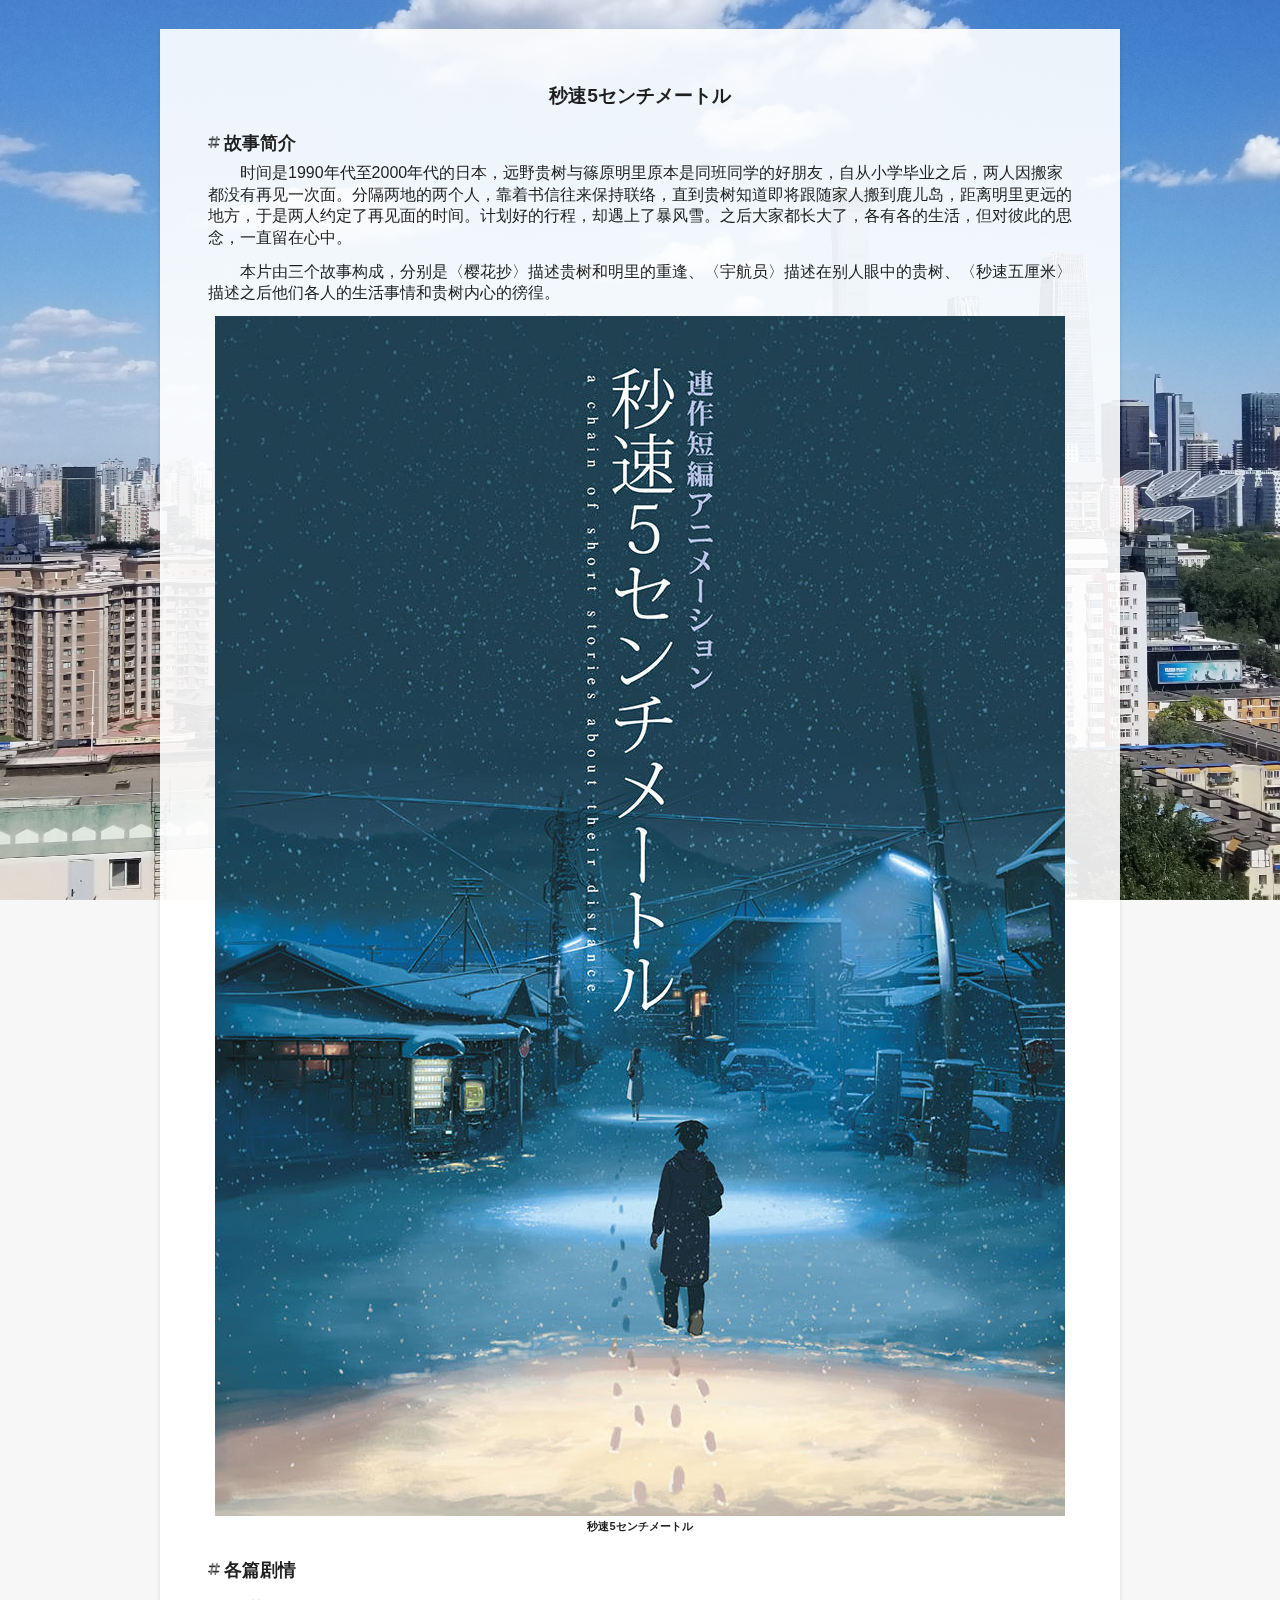
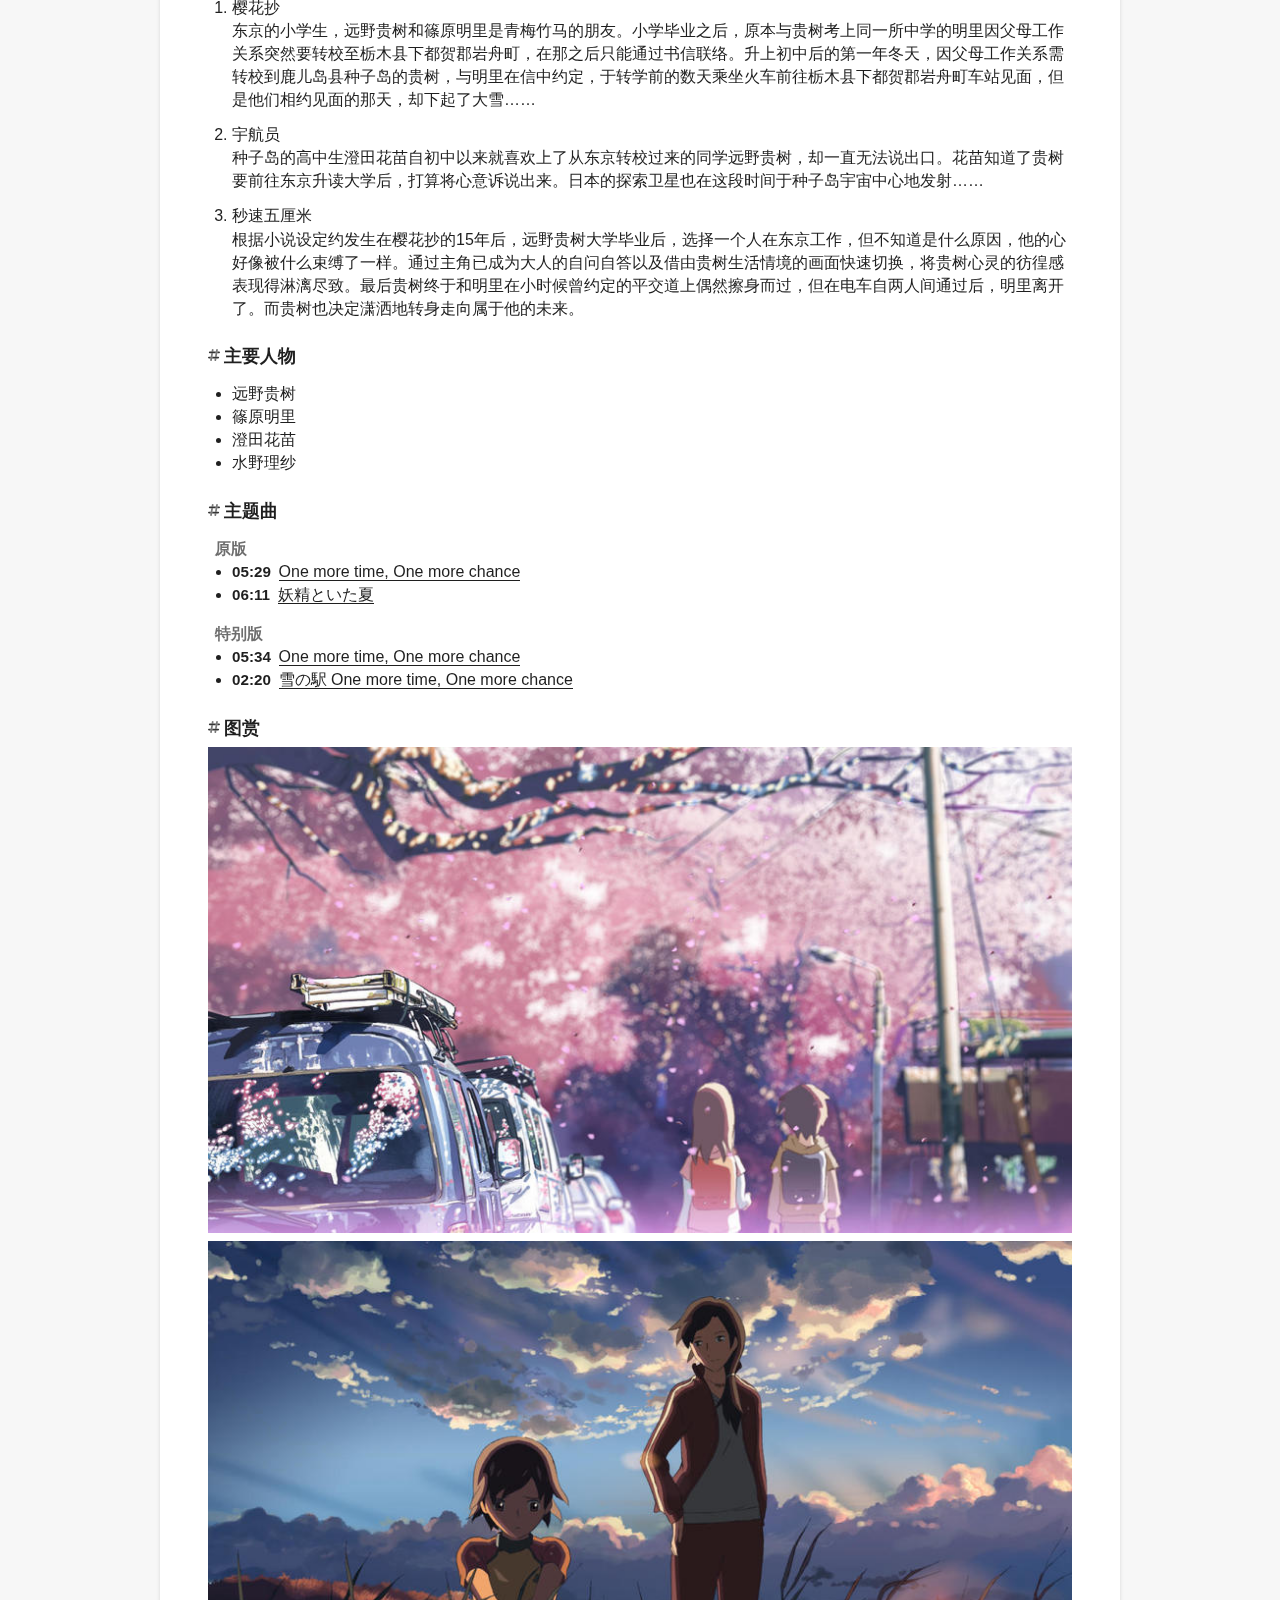
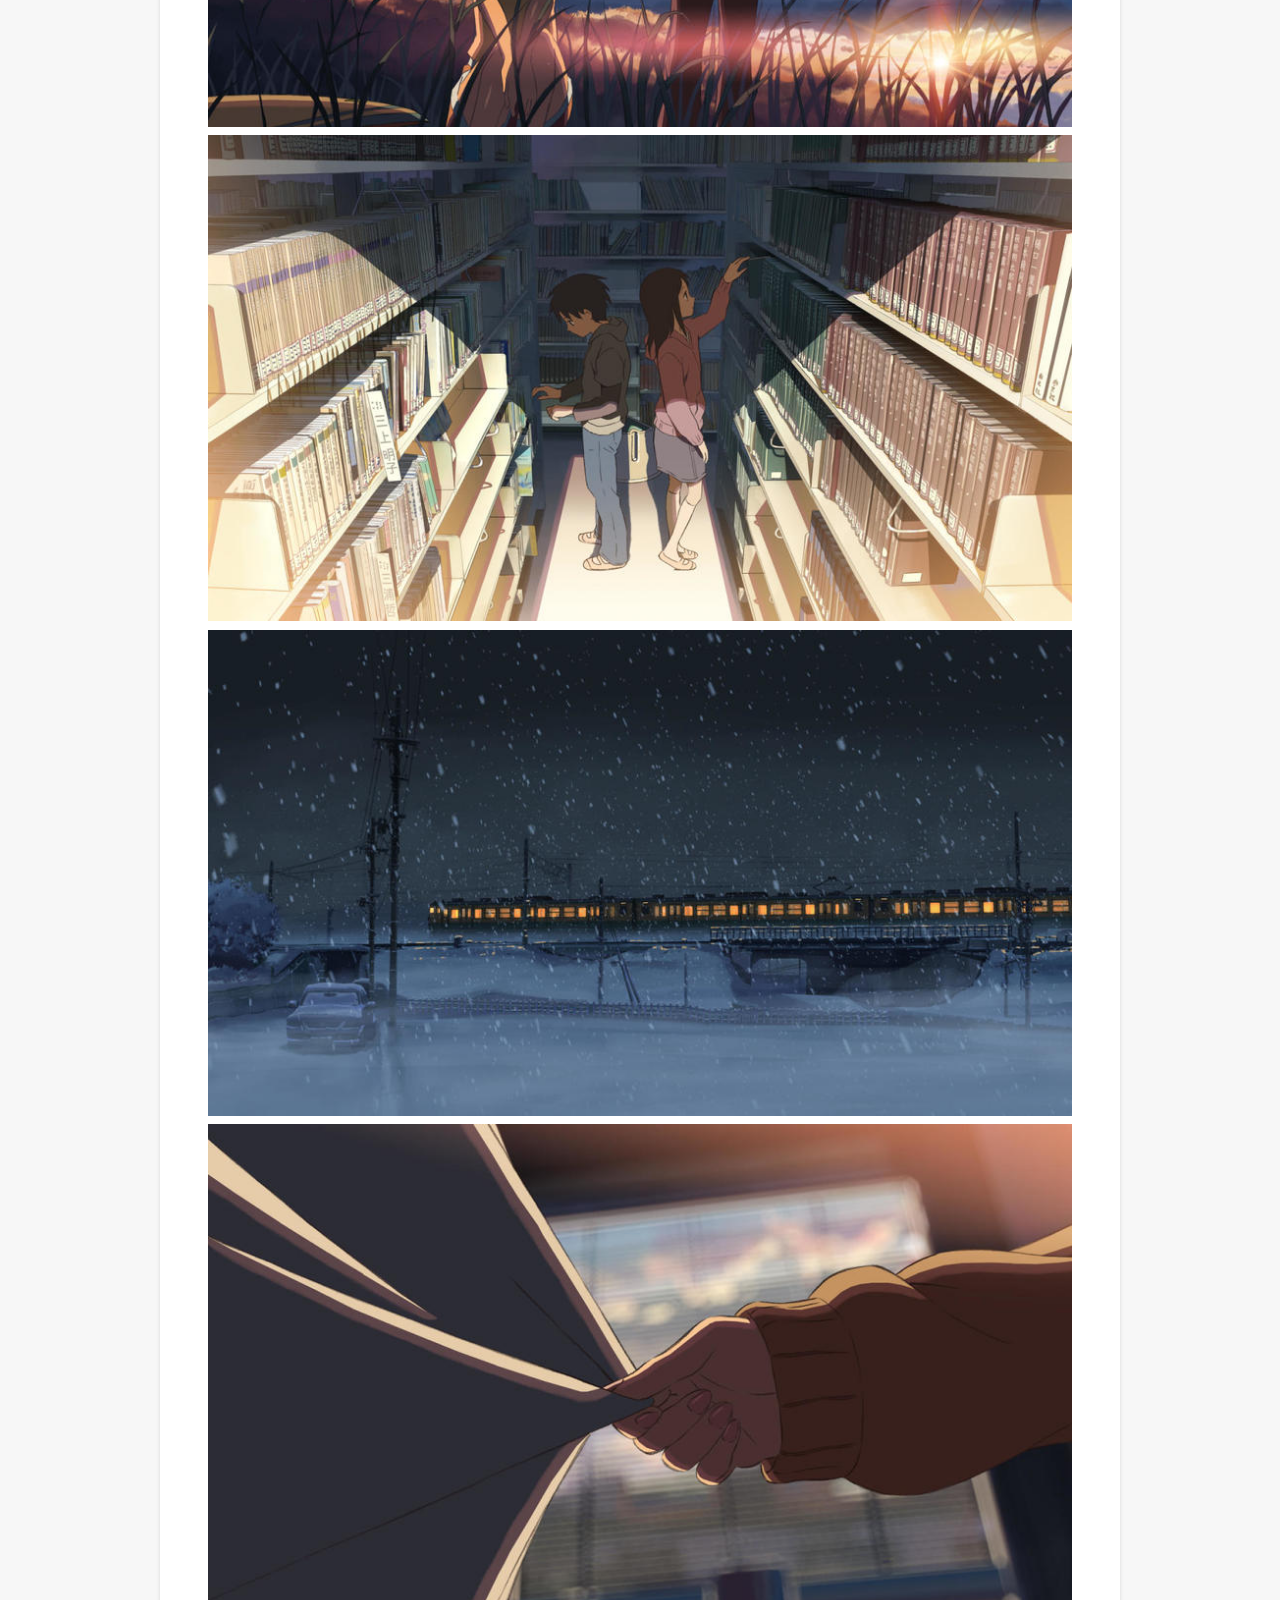
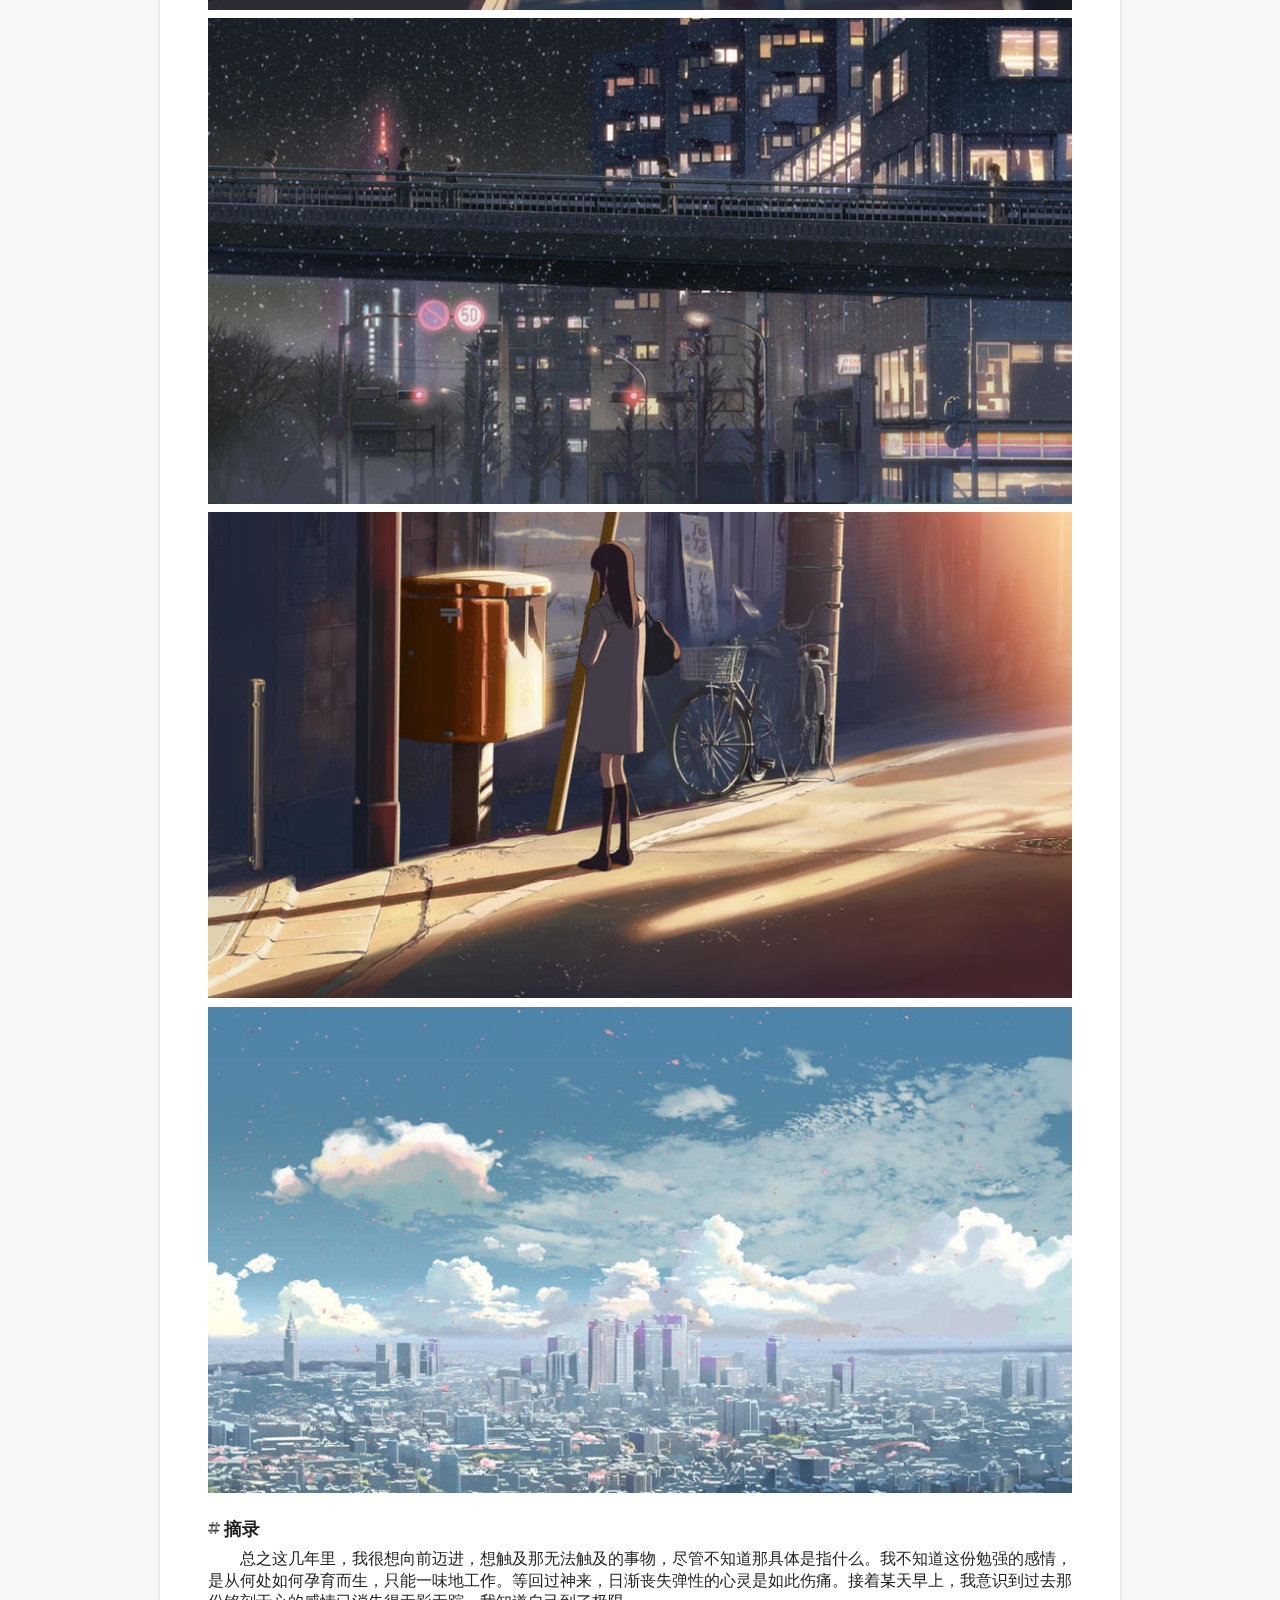
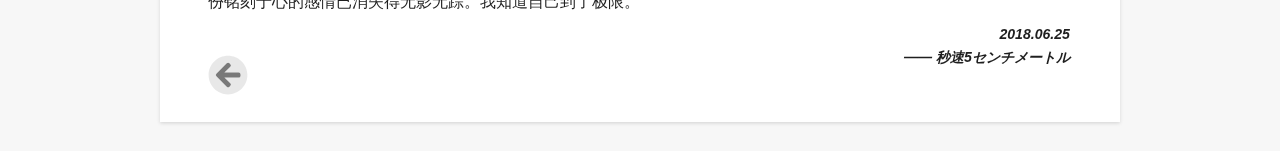
<file: _posts/life/.html/2018-L01_秒速5センチメートル/秒速5センチメートル.html>
<html lang="zh" class="base html">

<head>
    <meta charset="utf-8">
    <title>秒速5センチメートル</title>
    <meta name="viewport" content="width=device-width, initial-scale=1">
    <link rel="icon" type="image/png" href="/resources/logo/logo.svg">
    <link rel="stylesheet" type="text/css" href="/resources/css/normalize.css">
    <link rel="stylesheet" type="text/css" href="/resources/css/main.css">
</head>

<body>
    <section class="page-background"></section>

    <section class="content-panel">
        <div class="toc-panel">
            <a href="javascript:;" target="_self" title="目录">
                <i alt="caret" class="toc-button"></i>
            </a>
            <div class="toc-list">
                <div class="toc-title">目录</div>
                <div class="toc-content"></div>
            </div>
        </div>

        <div class="content">
            <!-- 秒速5センチメートル -->
            <h1 class="title">秒速5センチメートル</h1>

            <!-- 故事简介 -->
            <h2 class="subtitle">故事简介</h2>
            <p>时间是1990年代至2000年代的日本，远野贵树与篠原明里原本是同班同学的好朋友，自从小学毕业之后，两人因搬家都没有再见一次面。分隔两地的两个人，靠着书信往来保持联络，直到贵树知道即将跟随家人搬到鹿儿岛，距离明里更远的地方，于是两人约定了再见面的时间。计划好的行程，却遇上了暴风雪。之后大家都长大了，各有各的生活，但对彼此的思念，一直留在心中。
            </p>
            <p>本片由三个故事构成，分别是〈樱花抄〉描述贵树和明里的重逢、〈宇航员〉描述在别人眼中的贵树、〈秒速五厘米〉描述之后他们各人的生活事情和贵树内心的徬徨。</p>

            <div class="image">
                <img src="/_posts/life/.html/2018-L01_秒速5センチメートル/images/main.jpg" alt="main">
                <p class="image-title">秒速5センチメートル</p>
            </div>

            <!-- 各篇剧情 -->
            <h2 class="subtitle">各篇剧情</h2>
            <ol>
                <li>
                    <span>樱花抄</span>
                    <p>东京的小学生，远野贵树和篠原明里是青梅竹马的朋友。小学毕业之后，原本与贵树考上同一所中学的明里因父母工作关系突然要转校至栃木县下都贺郡岩舟町，在那之后只能通过书信联络。升上初中后的第一年冬天，因父母工作关系需转校到鹿儿岛县种子岛的贵树，与明里在信中约定，于转学前的数天乘坐火车前往栃木县下都贺郡岩舟町车站见面，但是他们相约见面的那天，却下起了大雪……
                    </p>
                </li>
                <li>
                    <span>宇航员</span>
                    <p>种子岛的高中生澄田花苗自初中以来就喜欢上了从东京转校过来的同学远野贵树，却一直无法说出口。花苗知道了贵树要前往东京升读大学后，打算将心意诉说出来。日本的探索卫星也在这段时间于种子岛宇宙中心地发射……
                    </p>
                </li>
                <li>
                    <span>秒速五厘米</span>
                    <p>根据小说设定约发生在樱花抄的15年后，远野贵树大学毕业后，选择一个人在东京工作，但不知道是什么原因，他的心好像被什么束缚了一样。通过主角已成为大人的自问自答以及借由贵树生活情境的画面快速切换，将贵树心灵的彷徨感表现得淋漓尽致。最后贵树终于和明里在小时候曾约定的平交道上偶然擦身而过，但在电车自两人间通过后，明里离开了。而贵树也决定潇洒地转身走向属于他的未来。
                    </p>
                </li>
            </ol>

            <!-- 主要人物 -->
            <h2 class="subtitle">主要人物</h2>
            <ul>
                <li>远野贵树</li>
                <li>篠原明里</li>
                <li>澄田花苗</li>
                <li>水野理纱</li>
            </ul>

            <!-- 主题曲 -->
            <h2 class="subtitle">主题曲</h2>
            <ul>
                <li class="unit-header">
                    <span class="unit-title">原版</span>
                </li>
                <li>
                    <span class="unit-key">05:29</span>
                    <a>One more time, One more chance</a>
                </li>
                <li>
                    <span class="unit-key">06:11</span>
                    <a>妖精といた夏</a>
                </li>
            </ul>
            <ul>
                <li class="unit-header">
                    <span class="unit-title">特别版</span>
                </li>
                <li>
                    <span class="unit-key">05:34</span>
                    <a>One more time, One more chance</a>
                </li>
                <li>
                    <span class="unit-key">02:20</span>
                    <a>雪の駅 One more time, One more chance</a>
                </li>
            </ul>

            <!-- 图赏 -->
            <h2 class="subtitle">图赏</h2>
            <div class="image">
                <img src="/_posts/life/.html/2018-L01_秒速5センチメートル/images/photo01.jpg" alt="photo01">
                <p class="image-title"></p>
                <img src="/_posts/life/.html/2018-L01_秒速5センチメートル/images/photo02.jpg" alt="photo02">
                <p class="image-title"></p>
                <img src="/_posts/life/.html/2018-L01_秒速5センチメートル/images/photo03.jpg" alt="photo03">
                <p class="image-title"></p>
                <img src="/_posts/life/.html/2018-L01_秒速5センチメートル/images/photo04.jpg" alt="photo04">
                <p class="image-title"></p>
                <img src="/_posts/life/.html/2018-L01_秒速5センチメートル/images/photo05.jpg" alt="photo05">
                <p class="image-title"></p>
                <img src="/_posts/life/.html/2018-L01_秒速5センチメートル/images/photo06.jpg" alt="photo06">
                <p class="image-title"></p>
                <img src="/_posts/life/.html/2018-L01_秒速5センチメートル/images/photo07.jpg" alt="photo07">
                <p class="image-title"></p>
                <img src="/_posts/life/.html/2018-L01_秒速5センチメートル/images/photo08.jpg" alt="photo08">
                <p class="image-title"></p>
            </div>

            <!-- 摘录 -->
            <h2 class="subtitle">摘录</h2>
            <p>总之这几年里，我很想向前迈进，想触及那无法触及的事物，尽管不知道那具体是指什么。我不知道这份勉强的感情，是从何处如何孕育而生，只能一味地工作。等回过神来，日渐丧失弹性的心灵是如此伤痛。接着某天早上，我意识到过去那份铭刻于心的感情已消失得无影无踪。我知道自己到了极限。
            </p>
            <p class="time">2018.06.25</p>
            <p class="author">—— 秒速5センチメートル</p>
        </div>

        <a href="javascript: window.history.back();" target="_self" title="返回">
            <img src="/resources/images/back.svg" alt="back" class="back-button">
        </a>
    </section>
</body>

</html>
</file>
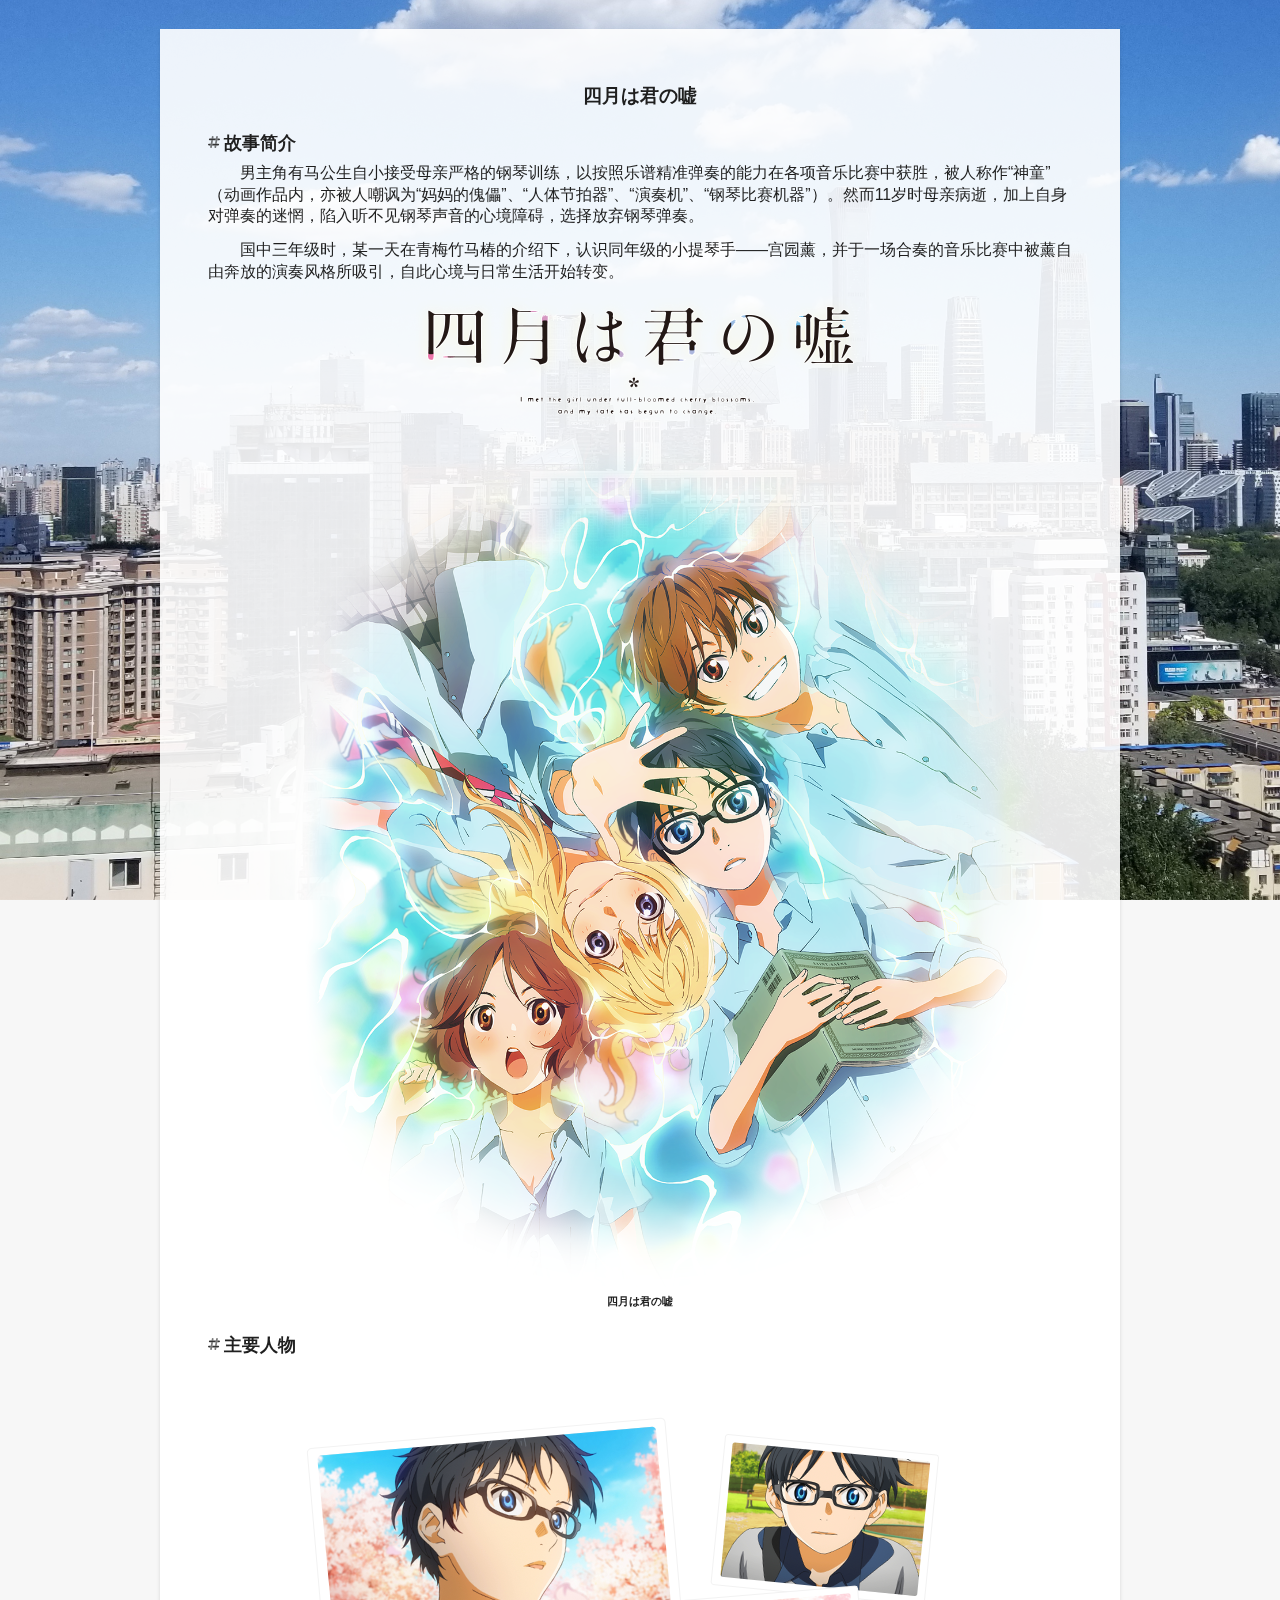
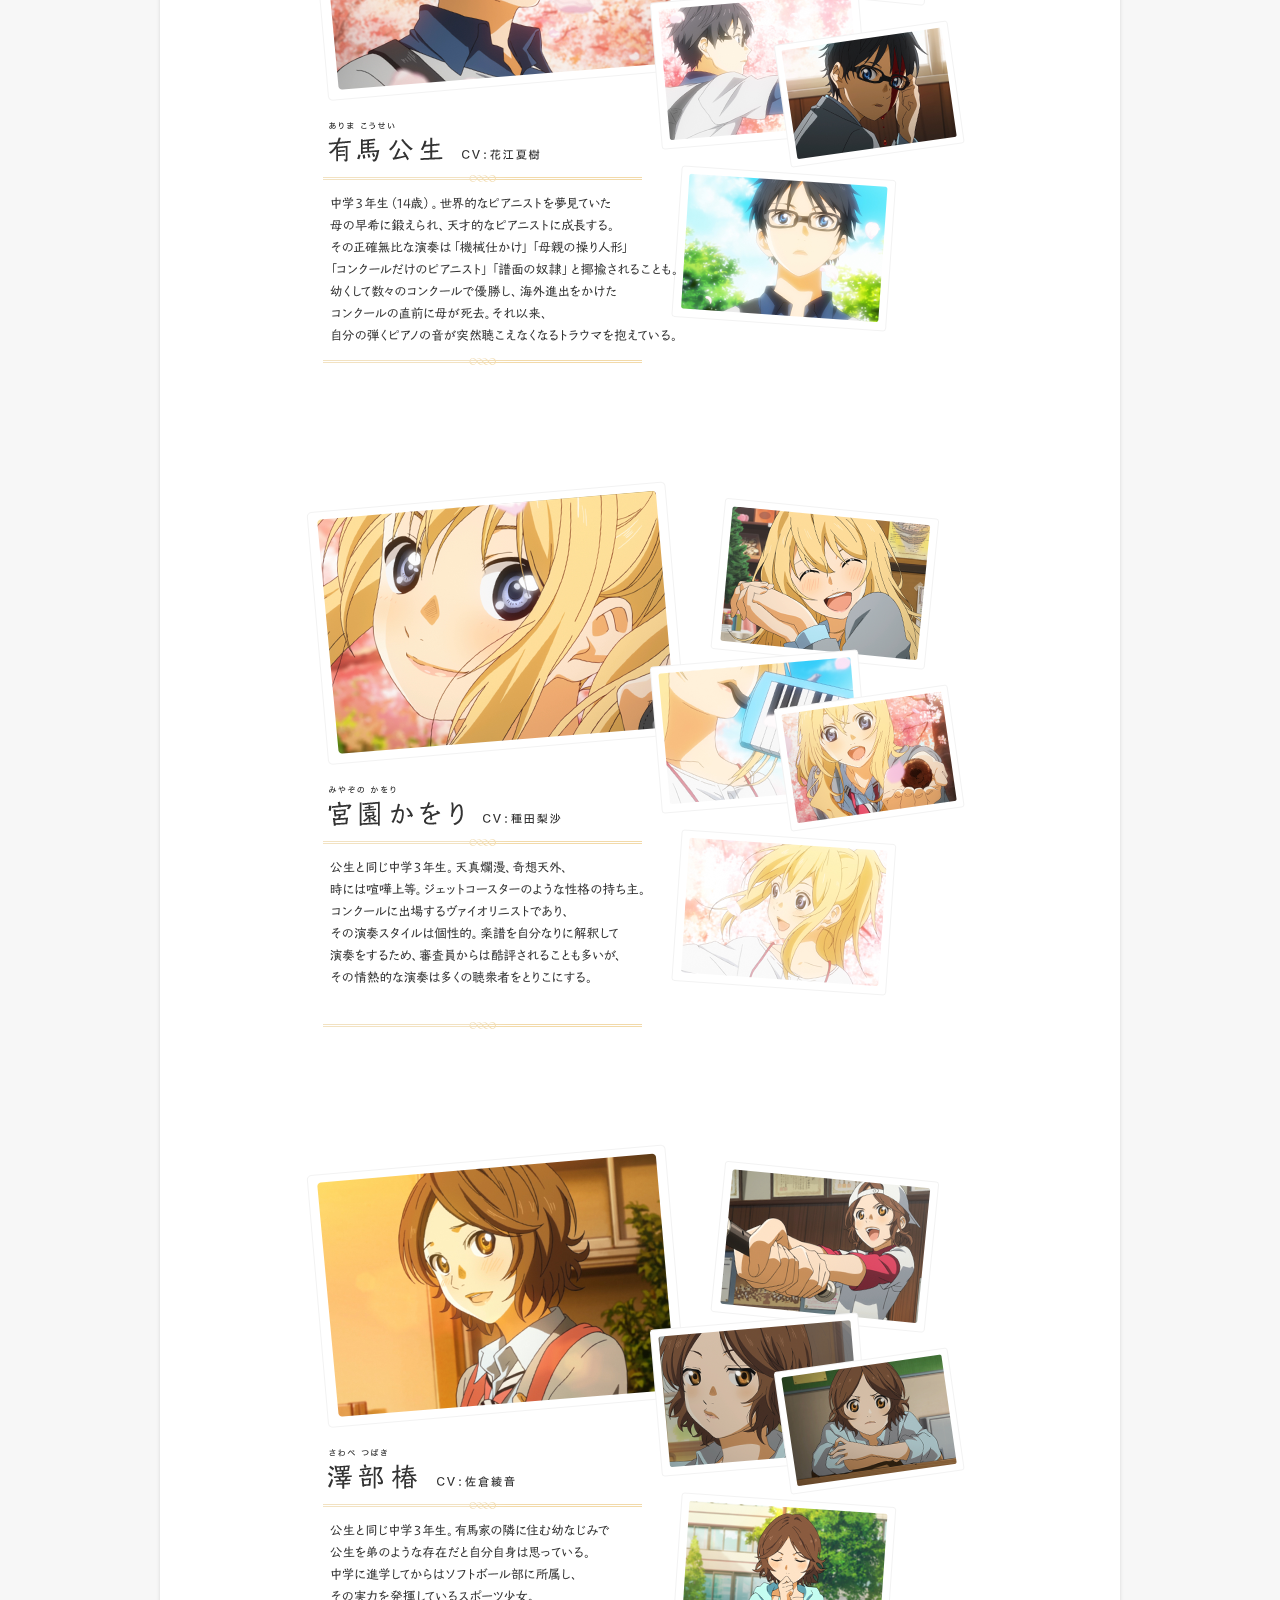
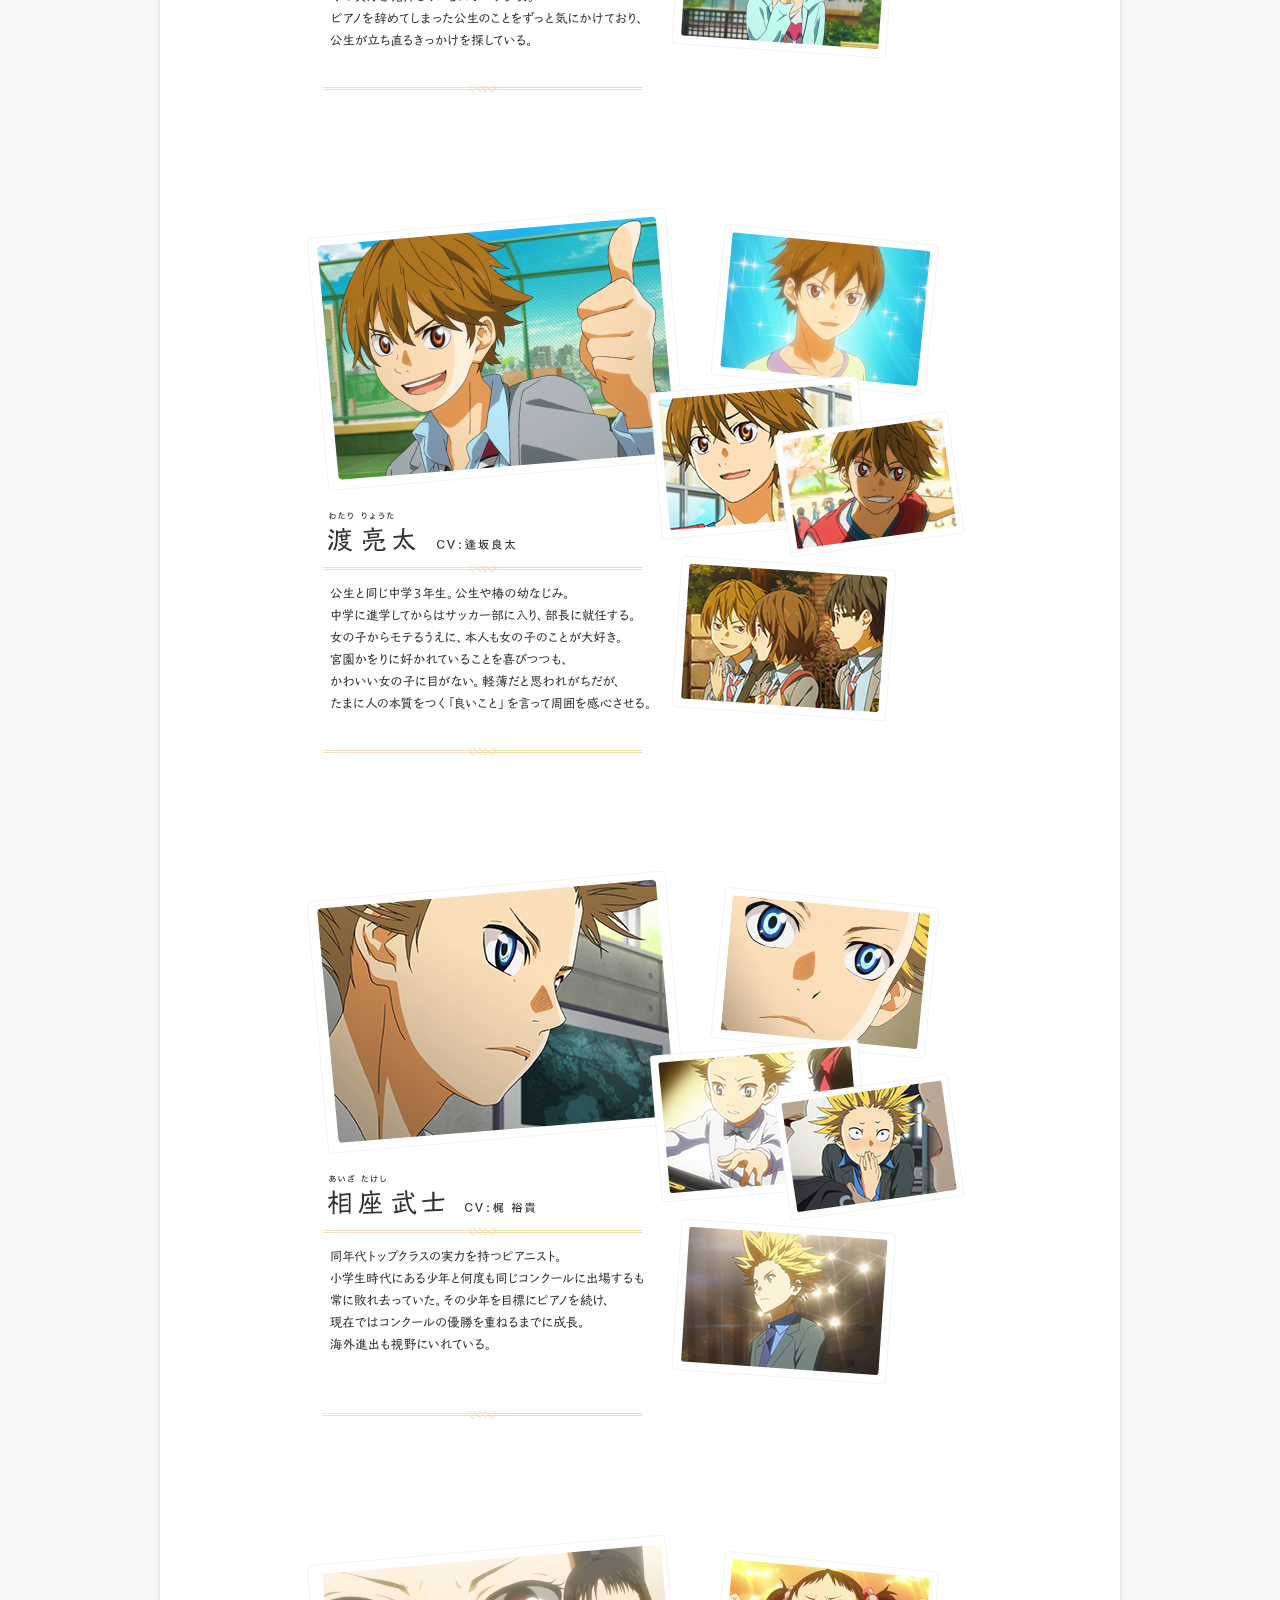
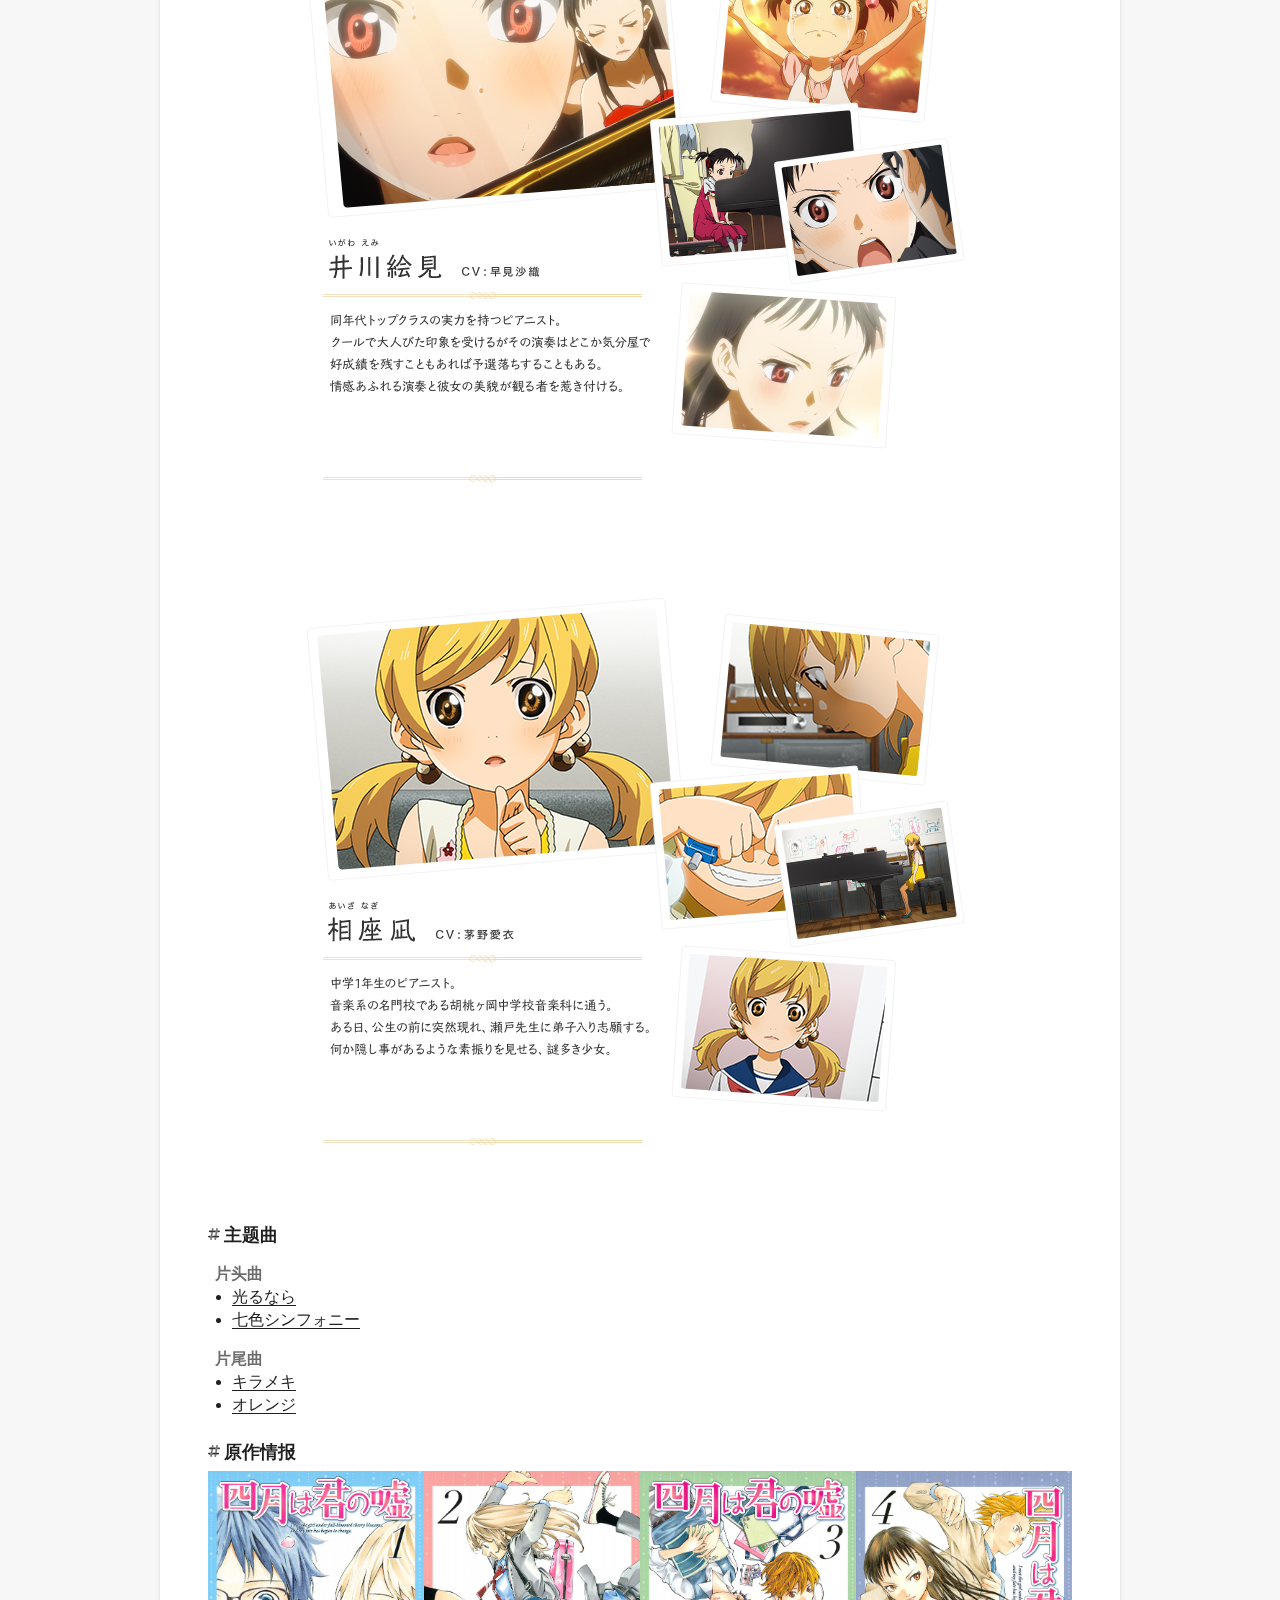
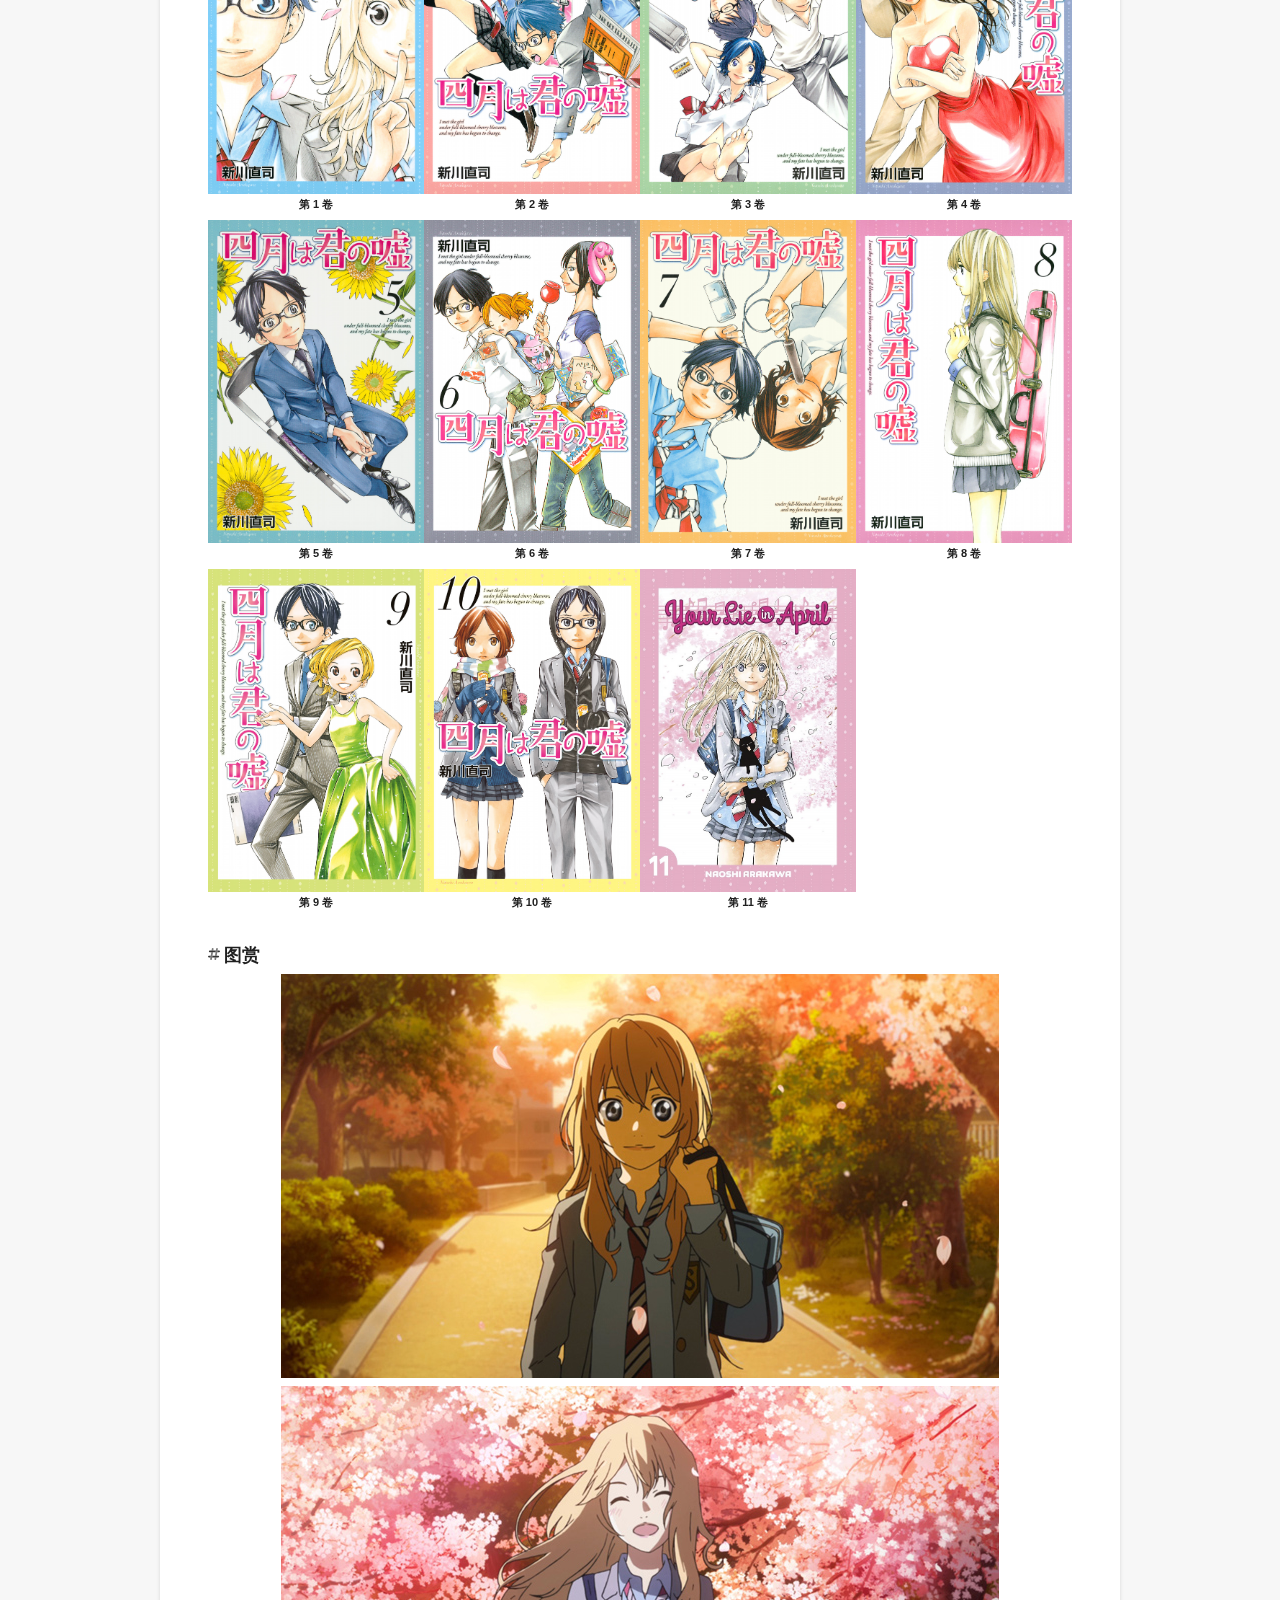
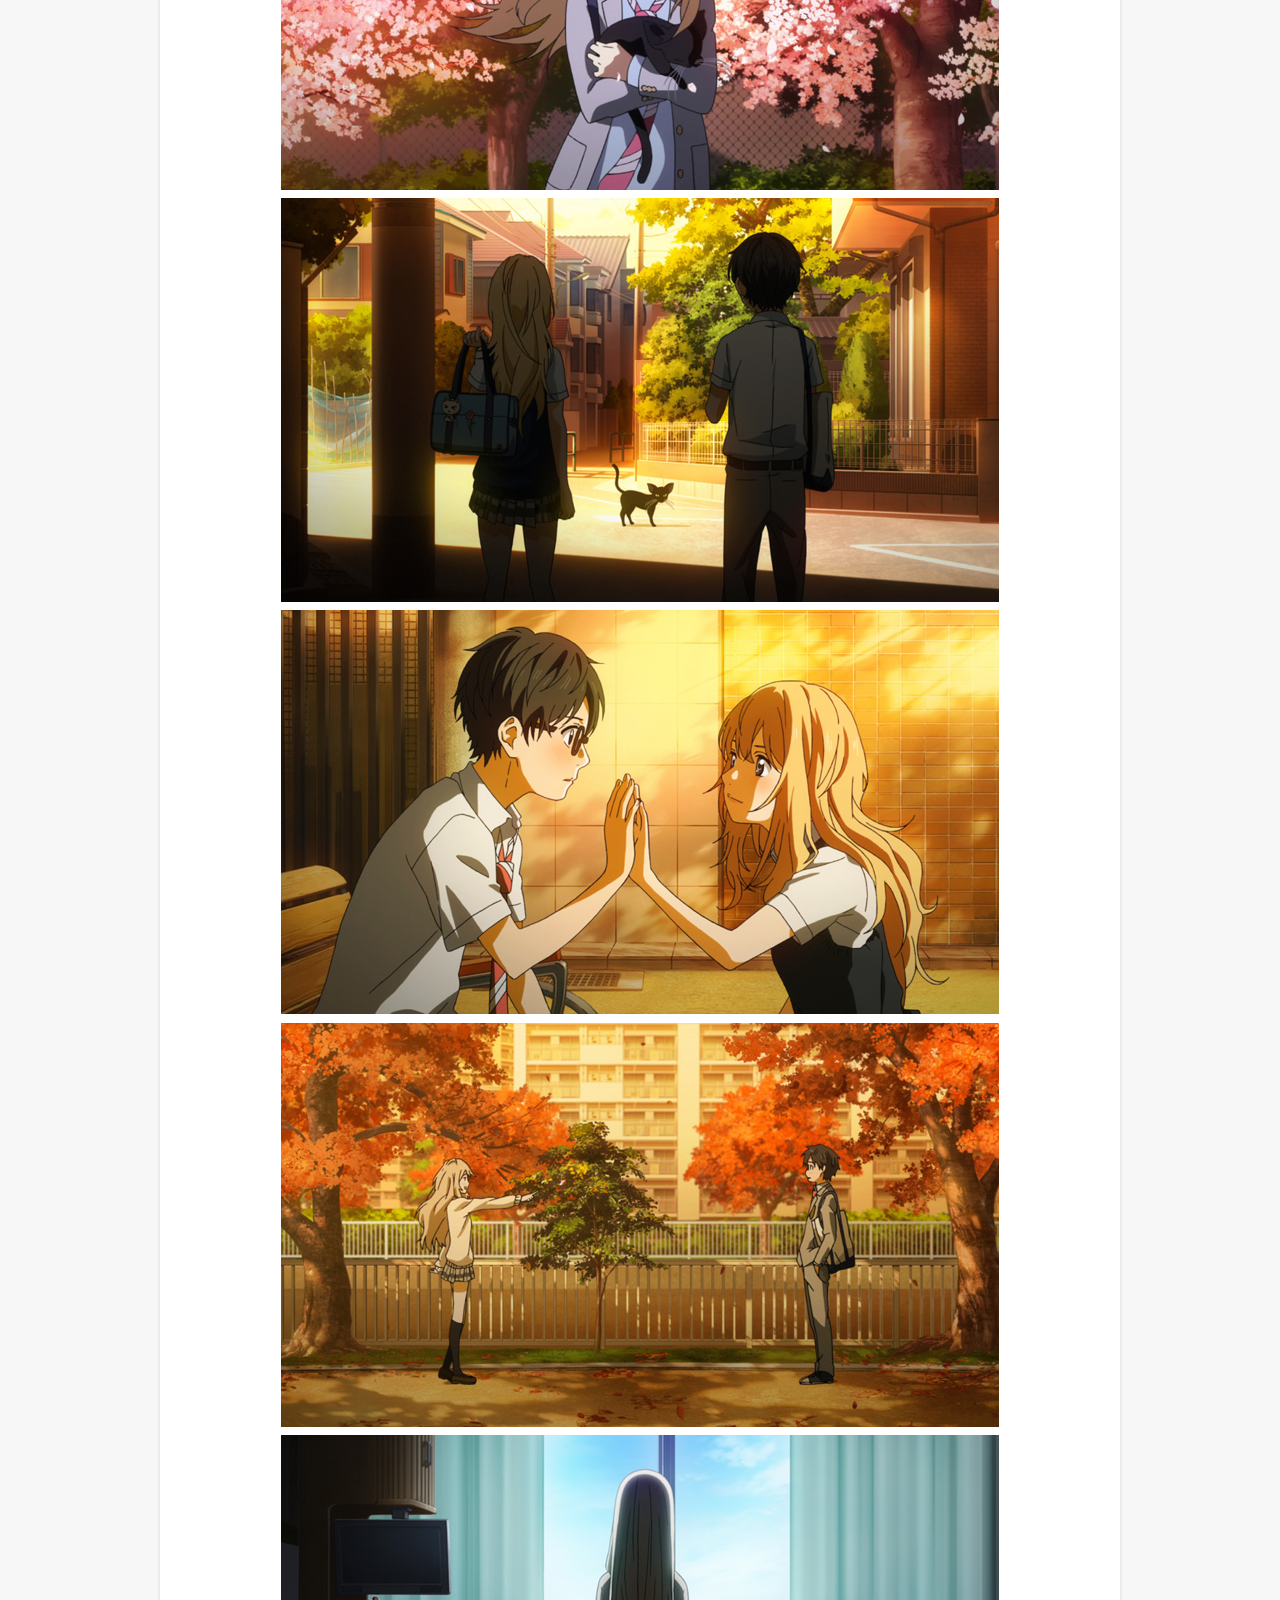
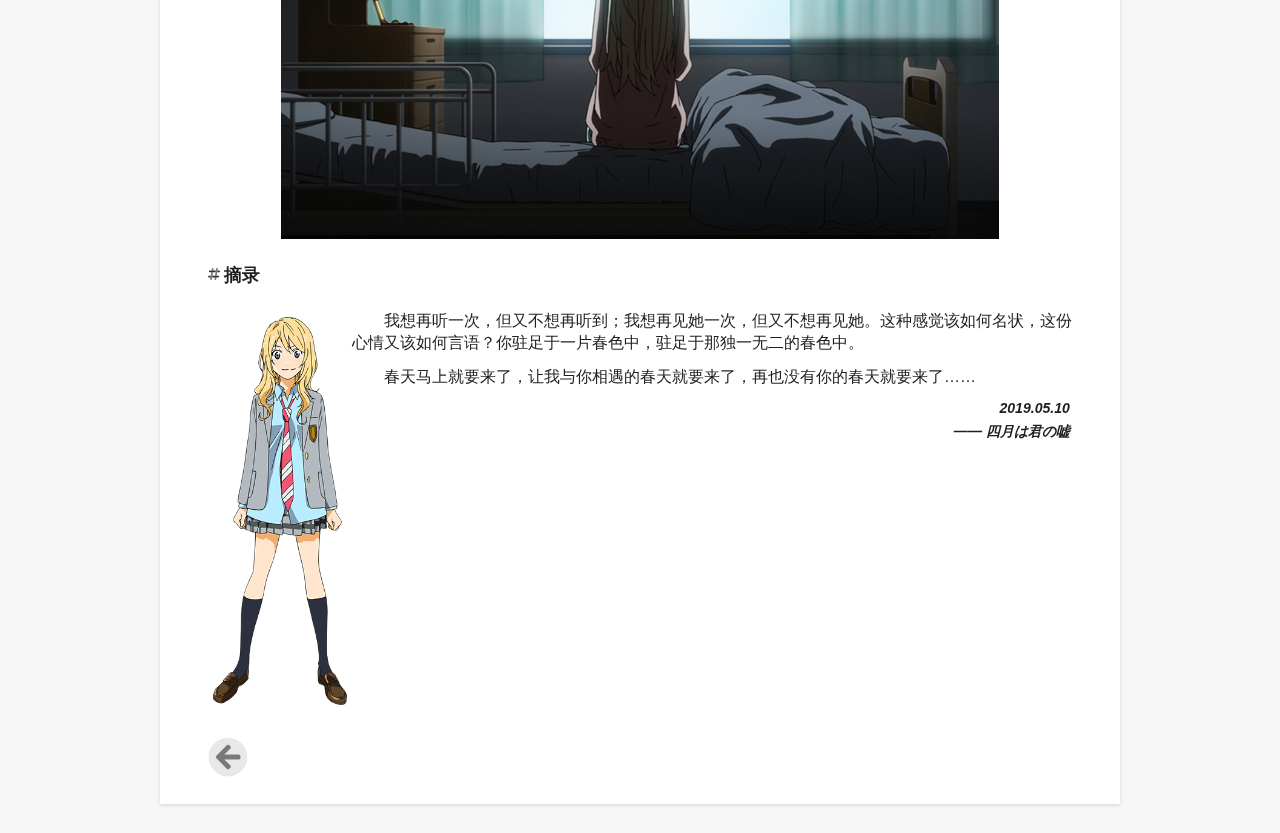
<file: _posts/life/.html/2019-L01_四月は君の嘘/四月は君の嘘.html>
<html lang="zh" class="base html">

<head>
    <meta charset="utf-8">
    <title>四月は君の嘘</title>
    <meta name="viewport" content="width=device-width, initial-scale=1">
    <link rel="icon" type="image/png" href="/resources/logo/logo.svg">
    <link rel="stylesheet" type="text/css" href="/resources/css/normalize.css">
    <link rel="stylesheet" type="text/css" href="/resources/css/main.css">
</head>

<body>
    <section class="page-background"></section>

    <section class="content-panel">
        <div class="toc-panel">
            <a href="javascript:;" target="_self" title="目录">
                <i alt="caret" class="toc-button"></i>
            </a>
            <div class="toc-list">
                <div class="toc-title">目录</div>
                <div class="toc-content"></div>
            </div>
        </div>

        <div class="content">
            <!-- 四月は君の嘘 -->
            <h1 class="title">四月は君の嘘</h1>

            <!-- 故事简介 -->
            <h2 class="subtitle">故事简介</h2>
            <p>男主角有马公生自小接受母亲严格的钢琴训练，以按照乐谱精准弹奏的能力在各项音乐比赛中获胜，被人称作“神童”（动画作品内，亦被人嘲讽为“妈妈的傀儡”、“人体节拍器”、“演奏机”、“钢琴比赛机器”）。然而11岁时母亲病逝，加上自身对弹奏的迷惘，陷入听不见钢琴声音的心境障碍，选择放弃钢琴弹奏。
            </p>
            <p>国中三年级时，某一天在青梅竹马椿的介绍下，认识同年级的小提琴手——宫园薰，并于一场合奏的音乐比赛中被薰自由奔放的演奏风格所吸引，自此心境与日常生活开始转变。</p>

            <div class="image">
                <img src="/_posts/life/.html/2019-L01_四月は君の嘘/images/main-title.png" alt="main-title">
                <img class="groove" src="/_posts/life/.html/2019-L01_四月は君の嘘/images/main.png" alt="main">
                <p class="image-title">四月は君の嘘</p>
            </div>

            <!-- 主要人物 -->
            <h2 class="subtitle">主要人物</h2>
            <div class="image" style="text-align: left;">
                <img src="/_posts/life/.html/2019-L01_四月は君の嘘/images/chara01.png" alt="chara01">
                <p class="image-title"></p>
                <img src="/_posts/life/.html/2019-L01_四月は君の嘘/images/chara02.png" alt="chara02">
                <p class="image-title"></p>
                <img src="/_posts/life/.html/2019-L01_四月は君の嘘/images/chara03.png" alt="chara03">
                <p class="image-title"></p>
                <img src="/_posts/life/.html/2019-L01_四月は君の嘘/images/chara04.png" alt="chara04">
                <p class="image-title"></p>
                <img src="/_posts/life/.html/2019-L01_四月は君の嘘/images/chara05.png" alt="chara05">
                <p class="image-title"></p>
                <img src="/_posts/life/.html/2019-L01_四月は君の嘘/images/chara06.png" alt="chara06">
                <p class="image-title"></p>
                <img src="/_posts/life/.html/2019-L01_四月は君の嘘/images/chara07.png" alt="chara07">
                <p class="image-title"></p>
            </div>

            <!-- 主题曲 -->
            <h2 class="subtitle">主题曲</h2>
            <ul>
                <li class="unit-header">
                    <span class="unit-title">片头曲</span>
                </li>
                <li>
                    <a>光るなら</a>
                </li>
                <li>
                    <a>七色シンフォニー</a>
                </li>
            </ul>
            <ul>
                <li class="unit-header">
                    <span class="unit-title">片尾曲</span>
                </li>
                <li>
                    <a>キラメキ</a>
                </li>
                <li>
                    <a>オレンジ</a>
                </li>
            </ul>

            <!-- 原作情报 -->
            <h2 class="subtitle">原作情报</h2>
            <div class="base row">
                <div class="image base col-xs-6 col-sm-4 col-md-4 col-lg-3">
                    <img src="/_posts/life/.html/2019-L01_四月は君の嘘/images/book01.jpg" alt="book01">
                    <p class="image-title">第 1 卷</p>
                </div>
                <div class="image base col-xs-6 col-sm-4 col-md-4 col-lg-3">
                    <img src="/_posts/life/.html/2019-L01_四月は君の嘘/images/book02.jpg" alt="book02">
                    <p class="image-title">第 2 卷</p>
                </div>
                <div class="image base col-xs-6 col-sm-4 col-md-4 col-lg-3">
                    <img src="/_posts/life/.html/2019-L01_四月は君の嘘/images/book03.jpg" alt="book03">
                    <p class="image-title">第 3 卷</p>
                </div>
                <div class="image base col-xs-6 col-sm-4 col-md-4 col-lg-3">
                    <img src="/_posts/life/.html/2019-L01_四月は君の嘘/images/book04.jpg" alt="book04">
                    <p class="image-title">第 4 卷</p>
                </div>
                <div class="image base col-xs-6 col-sm-4 col-md-4 col-lg-3">
                    <img src="/_posts/life/.html/2019-L01_四月は君の嘘/images/book05.jpg" alt="book05">
                    <p class="image-title">第 5 卷</p>
                </div>
                <div class="image base col-xs-6 col-sm-4 col-md-4 col-lg-3">
                    <img src="/_posts/life/.html/2019-L01_四月は君の嘘/images/book06.jpg" alt="book06">
                    <p class="image-title">第 6 卷</p>
                </div>
                <div class="image base col-xs-6 col-sm-4 col-md-4 col-lg-3">
                    <img src="/_posts/life/.html/2019-L01_四月は君の嘘/images/book07.jpg" alt="book07">
                    <p class="image-title">第 7 卷</p>
                </div>
                <div class="image base col-xs-6 col-sm-4 col-md-4 col-lg-3">
                    <img src="/_posts/life/.html/2019-L01_四月は君の嘘/images/book08.jpg" alt="book08">
                    <p class="image-title">第 8 卷</p>
                </div>
                <div class="image base col-xs-6 col-sm-4 col-md-4 col-lg-3">
                    <img src="/_posts/life/.html/2019-L01_四月は君の嘘/images/book09.jpg" alt="book09">
                    <p class="image-title">第 9 卷</p>
                </div>
                <div class="image base col-xs-6 col-sm-4 col-md-4 col-lg-3">
                    <img src="/_posts/life/.html/2019-L01_四月は君の嘘/images/book10.jpg" alt="book10">
                    <p class="image-title">第 10 卷</p>
                </div>
                <div class="image base col-xs-6 col-sm-4 col-md-4 col-lg-3">
                    <img src="/_posts/life/.html/2019-L01_四月は君の嘘/images/book11.jpg" alt="book11">
                    <p class="image-title">第 11 卷</p>
                </div>
            </div>

            <!-- 图赏 -->
            <h2 class="subtitle">图赏</h2>
            <div class="image">
                <img src="/_posts/life/.html/2019-L01_四月は君の嘘/images/photo01.jpg" alt="photo01">
                <p class="image-title"></p>
                <img src="/_posts/life/.html/2019-L01_四月は君の嘘/images/photo02.jpg" alt="photo02">
                <p class="image-title"></p>
                <img src="/_posts/life/.html/2019-L01_四月は君の嘘/images/photo03.jpg" alt="photo03">
                <p class="image-title"></p>
                <img src="/_posts/life/.html/2019-L01_四月は君の嘘/images/photo04.jpg" alt="photo04">
                <p class="image-title"></p>
                <img src="/_posts/life/.html/2019-L01_四月は君の嘘/images/photo05.jpg" alt="photo05">
                <p class="image-title"></p>
                <img src="/_posts/life/.html/2019-L01_四月は君の嘘/images/photo06.jpg" alt="photo06">
                <p class="image-title"></p>
            </div>

            <!-- 摘录 -->
            <h2 class="subtitle">摘录</h2>
            <div class="base row">
                <div class="image base col-xs-3 col-sm-2">
                    <img src="/_posts/life/.html/2019-L01_四月は君の嘘/images/chara2.png" alt="chara2">
                    <p class="image-title"></p>
                </div>
                <div class="base col-xs-9 col-sm-10" style="margin-top: 1em;">
                    <p>我想再听一次，但又不想再听到；我想再见她一次，但又不想再见她。这种感觉该如何名状，这份心情又该如何言语？你驻足于一片春色中，驻足于那独一无二的春色中。</p>
                    <p>春天马上就要来了，让我与你相遇的春天就要来了，再也没有你的春天就要来了……</p>
                    <p class="time">2019.05.10</p>
                    <p class="author">—— 四月は君の嘘</p>
                </div>
            </div>
            <div style="height: 2em;"></div>
        </div>

        <a href="javascript: window.history.back();" target="_self" title="返回">
            <img src="/resources/images/back.svg" alt="back" class="back-button">
        </a>
    </section>
</body>

</html>
</file>
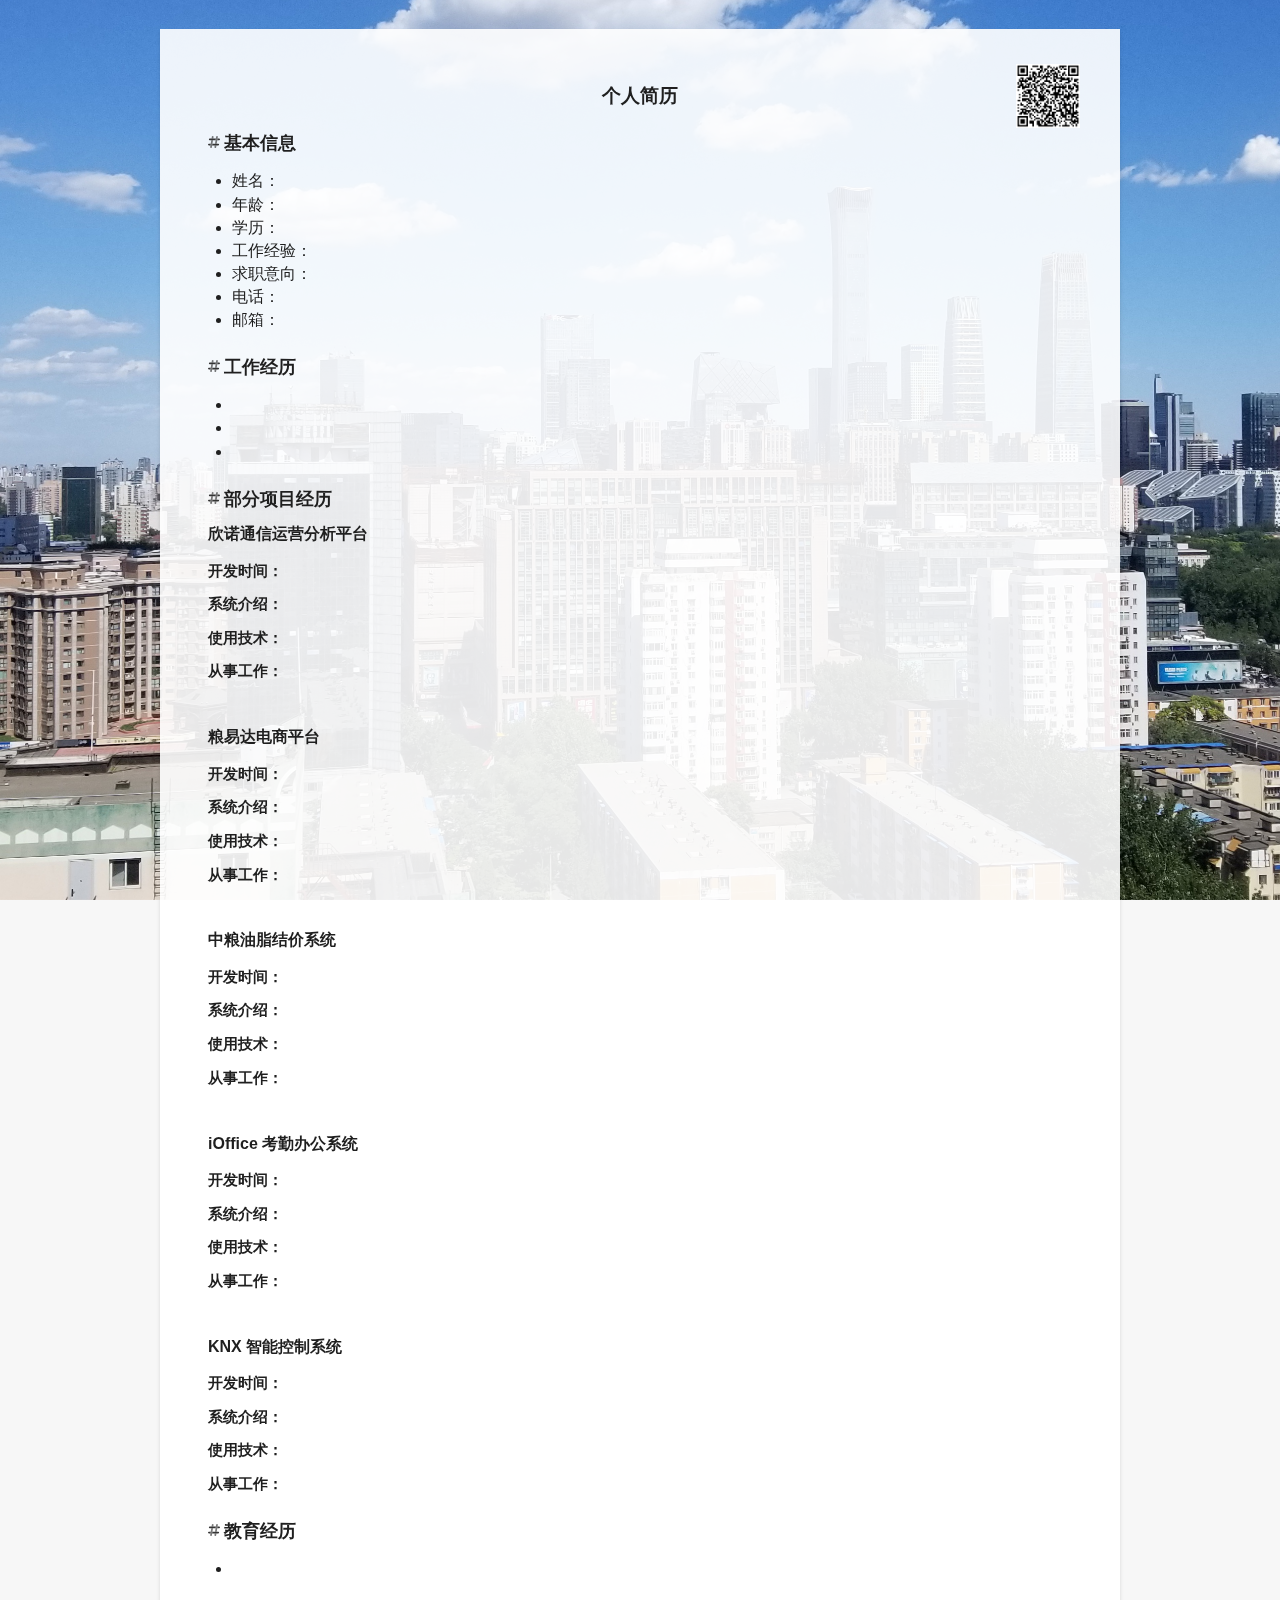
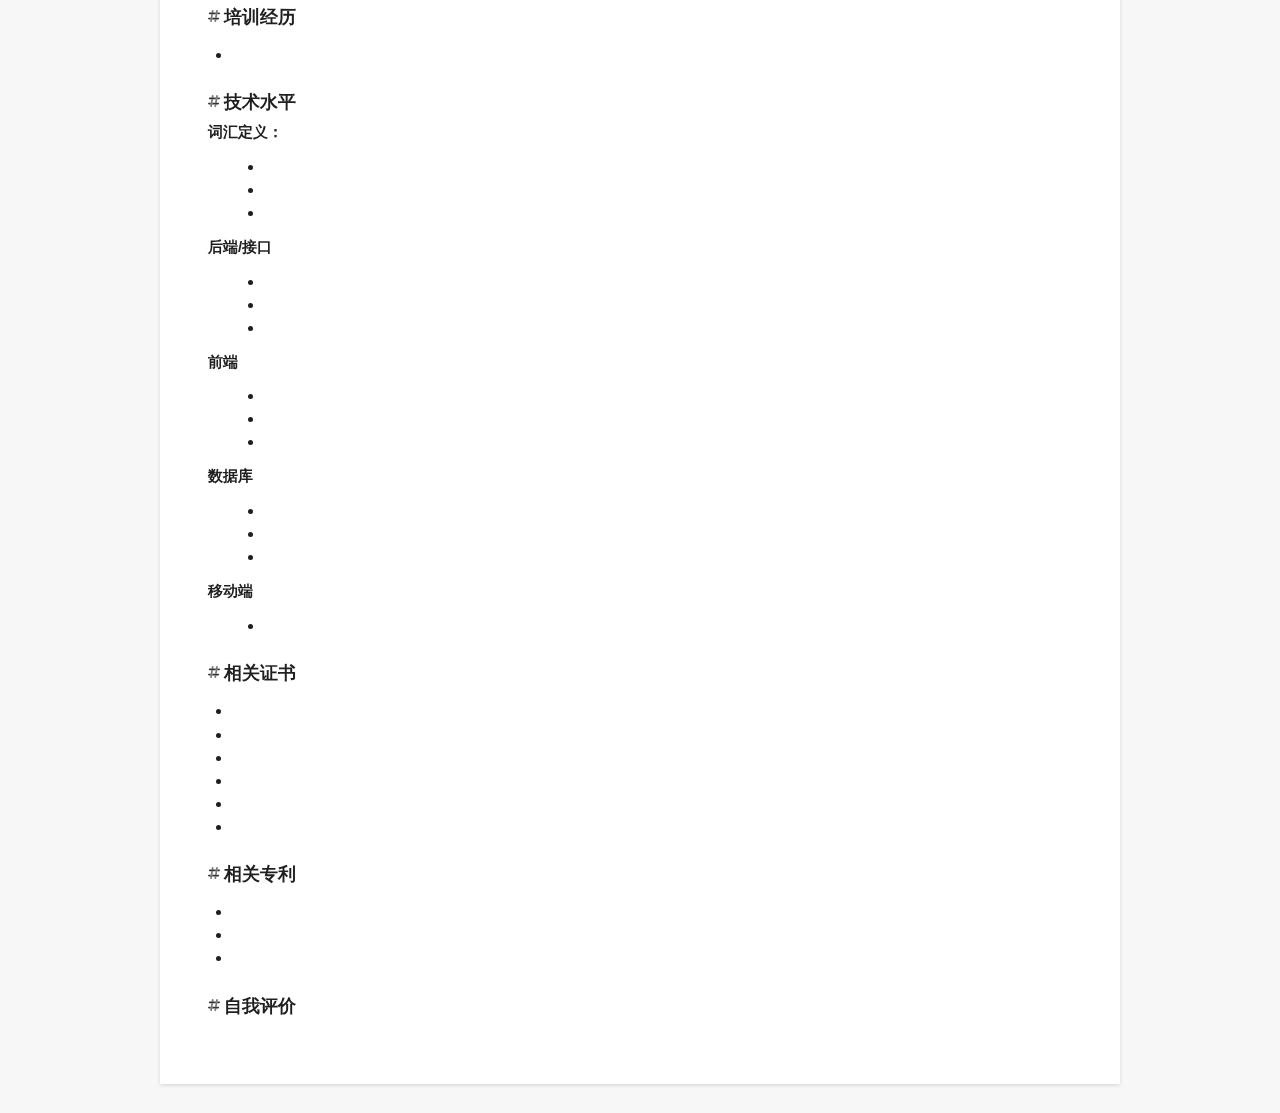
<file: _posts/temp/.html/2024-T01_Curriculum-Vitae/0C2FE5C1EC81.html>
<html lang="zh" class="base html">

<head>
    <meta charset="utf-8">
    <title>Curriculum-Vitae</title>
    <meta name="viewport" content="width=device-width, initial-scale=1">
    <link rel="icon" type="image/png" href="/resources/logo/logo.svg">
    <link rel="stylesheet" type="text/css" href="/resources/css/normalize.css">
    <link rel="stylesheet" type="text/css" href="/resources/css/main.css">
    <link rel="stylesheet" type="text/css" href="/_posts/temp/.html/2024-T01_Curriculum-Vitae/css/20E59D05D8E9.css">
    <script type="text/javascript"
        src="/_posts/temp/.html/2024-T01_Curriculum-Vitae/javascript/6A261E969E98.js"></script>
</head>

<body>
    <section class="page-background"></section>

    <section class="content-panel">
        <div class="toc-panel">
            <a href="javascript:;" target="_self" title="目录">
                <i alt="caret" class="toc-button"></i>
            </a>
            <div class="toc-list">
                <div class="toc-title">目录</div>
                <div class="toc-content"></div>
            </div>
        </div>

        <div class="content">
            <!-- 个人简历 -->
            <h1 class="title">个人简历</h1>

            <!-- 基本信息 -->
            <h2 class="subtitle">基本信息</h2>
            <ul>
                <li>
                    <span>姓名：</span>
                    <span class="basic-name"></span>
                </li>
                <li>
                    <span>年龄：</span>
                    <span class="basic-age"></span>
                </li>
                <li>
                    <span>学历：</span>
                    <span class="basic-education"></span>
                </li>
                <li>
                    <span>工作经验：</span>
                    <span class="basic-experience"></span>
                </li>
                <li>
                    <span>求职意向：</span>
                    <span class="basic-intention"></span>
                </li>
                <li>
                    <span>电话：</span>
                    <span class="basic-phone"></span>
                </li>
                <li>
                    <span>邮箱：</span>
                    <span class="basic-email"></span>
                </li>
            </ul>

            <!-- 工作经历 -->
            <h2 class="subtitle">工作经历</h2>
            <ul>
                <li>
                    <span class="unit-key company-1-period"></span>
                    <span class="company-1-name"></span>
                </li>
                <li>
                    <span class="unit-key company-2-period"></span>
                    <span class="company-2-name"></span>
                </li>
                <li>
                    <span class="unit-key company-3-period"></span>
                    <span class="company-3-name"></span>
                </li>
            </ul>

            <!-- 部分项目经历 -->
            <h2 class="subtitle">部分项目经历</h2>
            <div>
                <!-- 欣诺通信运营分析平台 -->
                <h3>欣诺通信运营分析平台</h3>
                <p class="no-text-indent"><b>开发时间：</b><time class="project-1-period"></time></p>
                <p class="no-text-indent"><b>系统介绍：</b></p>
                <p class="project-1-introduce-1"></p>
                <p class="project-1-introduce-2"></P>
                <P class="project-1-introduce-3"></P>
                <P class="project-1-introduce-4"></P>
                <P class="project-1-introduce-5"></P>
                <P class="project-1-introduce-6"></P>
                <p class="no-text-indent"><b>使用技术：</b></p>
                <p class="project-1-technology-1"></p>
                <p class="project-1-technology-2"></p>
                <p class="project-1-technology-3"></p>
                <p class="project-1-technology-4"></p>
                <p class="project-1-technology-5"></p>
                <!-- 新的一页开始打印 -->
                <div style="page-break-before: always;"></div>
                <p class="no-text-indent"><b>从事工作：</b></p>
                <p class="project-1-work-1"></p>
                <p class="project-1-work-2"></p>
                <p class="project-1-work-3"></p>
                <p class="project-1-work-4"></p>
                <p class="project-1-work-5"></p>
                <br>
                <!-- 粮易达电商平台 -->
                <h3>粮易达电商平台</h3>
                <p class="no-text-indent"><b>开发时间：</b><time class="project-2-period"></time></p>
                <p class="no-text-indent"><b>系统介绍：</b></p>
                <p class="project-2-introduce-1"></p>
                <p class="project-2-introduce-2"></P>
                <P class="project-2-introduce-3"></P>
                <P class="project-2-introduce-4"></P>
                <P class="project-2-introduce-5"></P>
                <P class="project-2-introduce-6"></P>
                <p class="no-text-indent"><b>使用技术：</b></p>
                <p class="project-2-technology-1"></p>
                <p class="project-2-technology-2"></p>
                <p class="project-2-technology-3"></p>
                <p class="project-2-technology-4"></p>
                <p class="project-2-technology-5"></p>
                <p class="no-text-indent"><b>从事工作：</b></p>
                <p class="project-2-work-1"></p>
                <p class="project-2-work-2"></p>
                <p class="project-2-work-3"></p>
                <p class="project-2-work-4"></p>
                <p class="project-2-work-5"></p>
                <br>
                <!-- 中粮油脂结价系统 -->
                <h3>中粮油脂结价系统</h3>
                <p class="no-text-indent"><b>开发时间：</b><time class="project-3-period"></time></p>
                <p class="no-text-indent"><b>系统介绍：</b></p>
                <p class="project-3-introduce-1"></p>
                <p class="project-3-introduce-2"></P>
                <p class="no-text-indent"><b>使用技术：</b></p>
                <p class="project-3-technology-1"></p>
                <p class="project-3-technology-2"></p>
                <p class="no-text-indent"><b>从事工作：</b></p>
                <p class="project-3-work-1"></p>
                <br>
                <!-- iOffice 考勤办公系统 -->
                <h3>iOffice 考勤办公系统</h3>
                <p class="no-text-indent"><b>开发时间：</b><time class="project-4-period"></time></p>
                <p class="no-text-indent"><b>系统介绍：</b></p>
                <p class="project-4-introduce-1"></p>
                <p class="project-4-introduce-2"></P>
                <P class="project-4-introduce-3"></P>
                <P class="project-4-introduce-4"></P>
                <P class="project-4-introduce-5"></P>
                <p class="no-text-indent"><b>使用技术：</b></p>
                <p class="project-4-technology-1"></p>
                <p class="project-4-technology-2"></p>
                <p class="project-4-technology-3"></p>
                <p class="project-4-technology-4"></p>
                <p class="no-text-indent"><b>从事工作：</b></p>
                <p class="project-4-work-1"></p>
                <p class="project-4-work-2"></p>
                <p class="project-4-work-3"></p>
                <p class="project-4-work-4"></p>
                <br>
                <!-- KNX 智能控制系统 -->
                <h3>KNX 智能控制系统</h3>
                <p class="no-text-indent"><b>开发时间：</b><time class="project-5-period"></time></p>
                <p class="no-text-indent"><b>系统介绍：</b></p>
                <p class="project-5-introduce-1"></p>
                <p class="project-5-introduce-2"></P>
                <P class="project-5-introduce-3"></P>
                <P class="project-5-introduce-4"></P>
                <p class="no-text-indent"><b>使用技术：</b></p>
                <p class="project-5-technology-1"></p>
                <p class="project-5-technology-2"></p>
                <p class="project-5-technology-3"></p>
                <p class="project-5-technology-4"></p>
                <p class="no-text-indent"><b>从事工作：</b></p>
                <p class="project-5-work-1"></p>
            </div>

            <!-- 教育经历 -->
            <h2 class="subtitle">教育经历</h2>
            <ul>
                <li>
                    <span class="unit-key school-period"></span>
                    <span class="school-name"></span>
                    <span class="school-professional"></span>
                </li>
            </ul>

            <!-- 培训经历 -->
            <h2 class="subtitle">培训经历</h2>
            <ul>
                <li>
                    <span class="unit-key train-period"></span>
                    <span class="train-name"></span>
                </li>
            </ul>

            <!-- 技术水平 -->
            <h2 class="subtitle">技术水平</h2>
            <div>
                <!-- 词汇定义 -->
                <p class="no-text-indent"><b>词汇定义：</b></p>
                <ul>
                    <li>
                        <span class="unit-key abilities-words-1-name"></span>
                        <span class="abilities-words-1-introduce"></span>
                    </li>
                    <li>
                        <span class="unit-key abilities-words-2-name"></span>
                        <span class="abilities-words-2-introduce"></span>
                    </li>
                    <li>
                        <span class="unit-key abilities-words-3-name"></span>
                        <span class="abilities-words-3-introduce"></span>
                    </li>
                </ul>
                <!-- 后端/接口 -->
                <p class="no-text-indent"><b>后端/接口</b></p>
                <ul>
                    <li>
                        <span class="abilities-specialties-1-introduce-1"></span>
                    </li>
                    <li>
                        <span class="abilities-specialties-1-introduce-2"></span>
                    </li>
                    <li>
                        <span class="abilities-specialties-1-introduce-3"></span>
                    </li>
                </ul>
                <!-- 前端 -->
                <p class="no-text-indent"><b>前端</b></p>
                <ul>
                    <li>
                        <span class="abilities-specialties-2-introduce-1"></span>
                    </li>
                    <li>
                        <span class="abilities-specialties-2-introduce-2"></span>
                    </li>
                    <li>
                        <span class="abilities-specialties-2-introduce-3"></span>
                    </li>
                </ul>
                <!-- 数据库 -->
                <p class="no-text-indent"><b>数据库</b></p>
                <ul>
                    <li>
                        <span class="abilities-specialties-3-introduce-1"></span>
                    </li>
                    <li>
                        <span class="abilities-specialties-3-introduce-2"></span>
                    </li>
                    <li>
                        <span class="abilities-specialties-3-introduce-3"></span>
                    </li>
                </ul>
                <!-- 移动端 -->
                <p class="no-text-indent"><b>移动端</b></p>
                <ul>
                    <li>
                        <span class="abilities-specialties-4-introduce-1"></span>
                    </li>
                </ul>
            </div>

            <!-- 相关证书 -->
            <h2 class="subtitle">相关证书</h2>
            <ul>
                <li>
                    <span class="unit-key certificate-1-code"></span>
                    <span class="certificate-1-name"></span>
                </li>
                <li>
                    <span class="unit-key certificate-2-code"></span>
                    <span class="certificate-2-name"></span>
                </li>
                <li>
                    <span class="unit-key certificate-3-code"></span>
                    <span class="certificate-3-name"></span>
                </li>
                <li>
                    <span class="unit-key certificate-4-code"></span>
                    <span class="certificate-4-name"></span>
                </li>
                <li>
                    <span class="unit-key certificate-5-code"></span>
                    <span class="certificate-5-name"></span>
                </li>
                <li>
                    <span class="unit-key certificate-6-code"></span>
                    <span class="certificate-6-name"></span>
                </li>
            </ul>

            <!-- 相关专利 -->
            <h2 class="subtitle">相关专利</h2>
            <ul>
                <li>
                    <span class="unit-key patent-1-code"></span>
                    <span class="patent-1-name"></span>
                </li>
                <li>
                    <span class="unit-key patent-2-code"></span>
                    <span class="patent-2-name"></span>
                </li>
                <li>
                    <span class="unit-key patent-3-code"></span>
                    <span class="patent-3-name"></span>
                </li>
            </ul>

            <!-- 自我评价 -->
            <h2 class="subtitle">自我评价</h2>
            <p class="evaluate"></p>
        </div>

        <a href="/_posts/temp/.html/2024-T01_Curriculum-Vitae/sources/90ECAD168206.pdf" target="_blank" title="下载"
            download="" class="download">
            <img src="/_posts/temp/.html/2024-T01_Curriculum-Vitae/images/qr.png" alt="download"
                class="download-button">
        </a>
    </section>
</body>

</html>
</file>
<file: resources/css/main.css>
@charset "utf-8";
.base.html {
  background-color: #f7f7f7;
}
.base.float-left {
  float: left;
}
.base.float-right {
  float: right;
}
.base.float-none {
  float: none;
}
.base.clear {
  clear: both;
}
.base.after-clear::after {
  content: "";
  display: block;
  clear: both;
}
.base.row {
  box-sizing: border-box;
}
.base.row::after {
  content: "";
  display: block;
  clear: both;
}
.base[class*="col-"] {
  box-sizing: border-box;
  float: left;
}
@media (min-width: 260px) {
  .base.col-xs-1 {
    width: calc(100% / 12 * 1);
  }
  .base.col-xs-2 {
    width: calc(100% / 12 * 2);
  }
  .base.col-xs-3 {
    width: calc(100% / 12 * 3);
  }
  .base.col-xs-4 {
    width: calc(100% / 12 * 4);
  }
  .base.col-xs-5 {
    width: calc(100% / 12 * 5);
  }
  .base.col-xs-6 {
    width: calc(100% / 12 * 6);
  }
  .base.col-xs-7 {
    width: calc(100% / 12 * 7);
  }
  .base.col-xs-8 {
    width: calc(100% / 12 * 8);
  }
  .base.col-xs-9 {
    width: calc(100% / 12 * 9);
  }
  .base.col-xs-10 {
    width: calc(100% / 12 * 10);
  }
  .base.col-xs-11 {
    width: calc(100% / 12 * 11);
  }
  .base.col-xs-12 {
    width: calc(100% / 12 * 12);
  }
}
@media (min-width: 600px) {
  .base.col-sm-1 {
    width: calc(100% / 12 * 1);
  }
  .base.col-sm-2 {
    width: calc(100% / 12 * 2);
  }
  .base.col-sm-3 {
    width: calc(100% / 12 * 3);
  }
  .base.col-sm-4 {
    width: calc(100% / 12 * 4);
  }
  .base.col-sm-5 {
    width: calc(100% / 12 * 5);
  }
  .base.col-sm-6 {
    width: calc(100% / 12 * 6);
  }
  .base.col-sm-7 {
    width: calc(100% / 12 * 7);
  }
  .base.col-sm-8 {
    width: calc(100% / 12 * 8);
  }
  .base.col-sm-9 {
    width: calc(100% / 12 * 9);
  }
  .base.col-sm-10 {
    width: calc(100% / 12 * 10);
  }
  .base.col-sm-11 {
    width: calc(100% / 12 * 11);
  }
  .base.col-sm-12 {
    width: calc(100% / 12 * 12);
  }
}
@media (min-width: 768px) {
  .base.col-md-1 {
    width: calc(100% / 12 * 1);
  }
  .base.col-md-2 {
    width: calc(100% / 12 * 2);
  }
  .base.col-md-3 {
    width: calc(100% / 12 * 3);
  }
  .base.col-md-4 {
    width: calc(100% / 12 * 4);
  }
  .base.col-md-5 {
    width: calc(100% / 12 * 5);
  }
  .base.col-md-6 {
    width: calc(100% / 12 * 6);
  }
  .base.col-md-7 {
    width: calc(100% / 12 * 7);
  }
  .base.col-md-8 {
    width: calc(100% / 12 * 8);
  }
  .base.col-md-9 {
    width: calc(100% / 12 * 9);
  }
  .base.col-md-10 {
    width: calc(100% / 12 * 10);
  }
  .base.col-md-11 {
    width: calc(100% / 12 * 11);
  }
  .base.col-md-12 {
    width: calc(100% / 12 * 12);
  }
}
@media (min-width: 992px) {
  .base.col-lg-1 {
    width: calc(100% / 12 * 1);
  }
  .base.col-lg-2 {
    width: calc(100% / 12 * 2);
  }
  .base.col-lg-3 {
    width: calc(100% / 12 * 3);
  }
  .base.col-lg-4 {
    width: calc(100% / 12 * 4);
  }
  .base.col-lg-5 {
    width: calc(100% / 12 * 5);
  }
  .base.col-lg-6 {
    width: calc(100% / 12 * 6);
  }
  .base.col-lg-7 {
    width: calc(100% / 12 * 7);
  }
  .base.col-lg-8 {
    width: calc(100% / 12 * 8);
  }
  .base.col-lg-9 {
    width: calc(100% / 12 * 9);
  }
  .base.col-lg-10 {
    width: calc(100% / 12 * 10);
  }
  .base.col-lg-11 {
    width: calc(100% / 12 * 11);
  }
  .base.col-lg-12 {
    width: calc(100% / 12 * 12);
  }
}
@media (min-width: 1200px) {
  .base.col-xl-1 {
    width: calc(100% / 12 * 1);
  }
  .base.col-xl-2 {
    width: calc(100% / 12 * 2);
  }
  .base.col-xl-3 {
    width: calc(100% / 12 * 3);
  }
  .base.col-xl-4 {
    width: calc(100% / 12 * 4);
  }
  .base.col-xl-5 {
    width: calc(100% / 12 * 5);
  }
  .base.col-xl-6 {
    width: calc(100% / 12 * 6);
  }
  .base.col-xl-7 {
    width: calc(100% / 12 * 7);
  }
  .base.col-xl-8 {
    width: calc(100% / 12 * 8);
  }
  .base.col-xl-9 {
    width: calc(100% / 12 * 9);
  }
  .base.col-xl-10 {
    width: calc(100% / 12 * 10);
  }
  .base.col-xl-11 {
    width: calc(100% / 12 * 11);
  }
  .base.col-xl-12 {
    width: calc(100% / 12 * 12);
  }
}
:root {
  --html-background-color: #ffffff;
  --page-background-color: #f7f7f7;
  --content-color: #1f1f1f;
  --content-background-color: rgba(255, 255, 255, 0.9);
  --webkit-scrollbar-thumb-background-color: rgba(110, 110, 110, 0.9);
  --webkit-scrollbar-track-piece-background-color: rgba(110, 110, 110, 0.2);
  --toc-button-background-color: rgba(0, 0, 0, 0.5);
  --toc-content-color: rgba(0, 0, 0, 0.6);
  --toc-content-background-color: #ffffff;
  --toc-content-hover-color: #000000;
  --toc-content-browse-color: #000000;
}
/*
// xs
@media (min-width: 260px) {}

// sm
@media (min-width: 600px) {}

// md
@media (min-width: 768px) {}

// lg
@media (min-width: 992px) {}

// xl
@media (min-width: 1200px) {}
*/
* {
  outline: solid 0.5px #3d99f5;
  outline: none;
}
::-webkit-scrollbar {
  width: 0.25em;
  height: 0.25em;
}
::-webkit-scrollbar-thumb {
  border-radius: 0.125em;
  background-color: var(--webkit-scrollbar-thumb-background-color);
}
::-webkit-scrollbar-track-piece {
  background-color: var(--webkit-scrollbar-track-piece-background-color);
}
html {
  font-family: Helvetica, Tahoma, Arial, sans-serif;
  background-color: var(--html-background-color);
}
@media print {
  html {
    background-color: var(--html-background-color) !important;
  }
}
body {
  margin: 0;
  overflow: auto;
  /* overscroll-behavior: none; */
  background-color: var(--page-background-color);
}
a {
  color: var(--content-color);
  cursor: pointer;
  text-decoration: none;
  border-bottom: solid 0.9px var(--content-color);
}
a[target="_blank"] {
  background-image: url(/resources/images/external.svg);
  background-repeat: no-repeat;
  background-position: center right;
  padding-right: 1em;
  background-size: auto 80%;
}
a.clean-background {
  background-image: unset;
  padding-right: unset;
}
.page-background {
  width: 100%;
  height: 100%;
  position: fixed;
  top: 0;
  left: 0;
  background-image: url(/resources/images/background/cityscape.jpg);
  background-repeat: no-repeat;
  animation: change 6s;
  background-position: center center;
  background-size: auto 110%;
}
@keyframes change {
  0% {
    background-size: auto 100%;
  }
  100% {
    background-size: auto 110%;
  }
}
@media print {
  .page-background {
    display: none;
  }
}
.content-panel {
  --content-panel-padding-top-bottom: 0;
  --toc-button-width: 2.25em;
  --toc-button-height: 2.25em;
  --toc-button-padding-right: 0.1em;
  --toc-list-width: 14em;
  --toc-list-gap: 0.25em;
  --toc-list-top: 0;
  --toc-list-left: 0;
  --toc-list-margin-left: 0;
  --toc-list-padding-top: 0.5em;
  --toc-list-padding-bottom: 1.25em;
  --toc-title-padding-bottom: var(--toc-list-padding-top);
  --toc-content-height: auto;
  --toc-content-max-height: auto;
  --toc-content-font-size: 0.9em;
  --toc-content-padding-left-right: 0;
  --content-padding-top-and-bottom: 2em;
  --content-padding-left-and-right: 1.5em;
  --content-padding-param: 0em;
  --content-quote-time-and-author-font-size: 0.8em;
  --content-h1-font-size: 1.2em;
  --content-h1-font-size-lg: 1.25em;
  --content-h1-font-size-xl: 1.3em;
  --content-font-size-param: 0;
  --content-font-print-size-param: 0;
  position: relative;
  width: 100%;
  margin: auto;
  padding: var(--content-panel-padding-top-bottom) 0;
}
@media (min-width: 992px) {
  .content-panel {
    --content-panel-padding-top-bottom: 1.5em;
    max-width: 59em;
  }
}
@media (min-width: 1200px) {
  .content-panel {
    --content-panel-padding-top-bottom: 1.8em;
    max-width: 60em;
  }
  .content-panel.search {
    left: calc((var(--toc-list-width) + var(--toc-list-gap)) / 2);
  }
}
@media print {
  .content-panel {
    --content-panel-padding-top-bottom: 0;
  }
}
.content-panel .toc-panel {
  color: var(--content-color);
  display: none;
}
.content-panel .toc-panel.search {
  display: block;
}
.content-panel .toc-panel .toc-button {
  width: var(--toc-button-width);
  height: var(--toc-button-height);
  background-color: var(--toc-button-background-color);
  background-image: url(/resources/images/open.svg);
  background-repeat: no-repeat;
  border-radius: 0 100% 100% 0;
  padding-right: var(--toc-button-padding-right);
  position: fixed;
  top: 80vh;
  left: 0;
  z-index: 2;
  cursor: pointer;
  -webkit-tap-highlight-color: transparent;
}
@media (min-width: 260px) {
  .content-panel .toc-panel .toc-button {
    --toc-button-width: 2.25em;
    --toc-button-height: 2.25em;
  }
}
@media (min-width: 1200px) {
  .content-panel .toc-panel .toc-button {
    display: none;
  }
}
@media print {
  .content-panel .toc-panel .toc-button {
    display: none;
  }
}
.content-panel .toc-panel .toc-button.to-close {
  background-image: url(/resources/images/close.svg);
}
.content-panel .toc-panel .toc-list {
  --toc-list-width: 100vw;
  --toc-list-top: 0;
  --toc-list-left: 0;
  --toc-list-margin-left: 0;
  width: var(--toc-list-width);
  padding: var(--toc-list-padding-top) 0 var(--toc-list-padding-bottom) 0;
  position: fixed;
  top: var(--toc-list-top);
  left: var(--toc-list-left);
  margin-left: var(--toc-list-margin-left);
  z-index: 1;
  box-shadow: 0 1.6px 3.6px 0 rgba(0, 0, 0, 0.132), 0 0.3px 0.9px 0 rgba(0, 0, 0, 0.132);
  background-color: var(--toc-content-background-color);
}
@media (min-width: 260px) {
  .content-panel .toc-panel .toc-list {
    --toc-list-width: 100vw;
    --toc-list-top: 0;
    --toc-list-left: 0;
    --toc-list-margin-left: 0;
    --toc-list-padding-top: 1em;
    --toc-list-padding-bottom: 1em;
    background-color: var(--toc-content-background-color);
    transition: left 0.6s cubic-bezier(0.45, 0.05, 0.55, 0.95) 0s;
    left: -100vw;
  }
}
@media (min-width: 768px) {
  .content-panel .toc-panel .toc-list {
    --toc-list-width: 50vw;
    --toc-list-padding-top: 1.25em;
    --toc-list-padding-bottom: 1.25em;
  }
}
@media (min-width: 992px) {
  .content-panel .toc-panel .toc-list {
    --toc-list-width: 25vw;
    --toc-list-padding-top: 1.25em;
    --toc-list-padding-bottom: 2em;
  }
}
@media (min-width: 1200px) {
  .content-panel .toc-panel .toc-list {
    --toc-list-width: 15em;
    --toc-list-top: var(--content-panel-padding-top-bottom);
    --toc-list-left: auto;
    --toc-list-margin-left: calc(var(--toc-list-width) * -1 - var(--toc-list-gap));
    background-color: var(--content-background-color);
    left: auto;
  }
}
@media print {
  .content-panel .toc-panel .toc-list {
    display: none;
  }
}
.content-panel .toc-panel .toc-list .toc-title {
  font-size: var(--content-h1-font-size);
  font-weight: bold;
  text-align: center;
  padding-bottom: var(--toc-title-padding-bottom);
}
.content-panel .toc-panel .toc-list .toc-content {
  --toc-content-height: calc(100vh - var(--toc-list-padding-top) - var(--toc-list-padding-bottom) - var(--content-h1-font-size) - var(--toc-title-padding-bottom) - 0.25em);
  --toc-content-max-height: auto;
  --toc-content-padding-left-right: 1.5em;
  height: var(--toc-content-height);
  max-height: var(--toc-content-max-height);
  padding: 0 var(--toc-content-padding-left-right);
  overflow-y: auto;
}
@media (min-width: 260px) {
  .content-panel .toc-panel .toc-list .toc-content {
    --toc-content-height: calc(100vh - var(--toc-list-padding-top) - var(--toc-list-padding-bottom) - var(--content-h1-font-size) - var(--toc-title-padding-bottom) - 0.25em);
    --toc-content-max-height: auto;
    --toc-content-padding-left-right: 1.5em;
  }
}
@media (min-width: 1200px) {
  .content-panel .toc-panel .toc-list .toc-content {
    --toc-content-height: auto;
    --toc-content-max-height: calc(100vh - var(--content-panel-padding-top-bottom) * 2 - var(--toc-list-padding-top) - var(--toc-list-padding-bottom) - var(--content-h1-font-size) - var(--toc-title-padding-bottom));
    --toc-content-padding-left-right: 0;
  }
}
.content-panel .toc-panel .toc-list .toc-content ul {
  font-size: var(--toc-content-font-size);
  list-style: none;
  margin-top: 0;
  margin-bottom: 0;
}
.content-panel .toc-panel .toc-list .toc-content ul li a {
  color: var(--toc-content-color);
  display: inline-block;
  width: 100%;
  padding: 0.2em 0;
  word-break: keep-all;
  overflow: hidden;
  text-overflow: ellipsis;
  white-space: nowrap;
  border-bottom-style: dashed;
  border-bottom-color: var(--toc-content-color);
}
.content-panel .toc-panel .toc-list .toc-content ul li a:hover {
  color: var(--toc-content-hover-color);
  border-bottom-color: var(--toc-content-hover-color);
}
.content-panel .toc-panel .toc-list .toc-content ul li a span {
  font-weight: 500;
  margin-right: 0.1em;
}
.content-panel .toc-panel .toc-list .toc-content ul li a.browse {
  color: var(--toc-content-browse-color);
  border-bottom-color: var(--toc-content-hover-color);
}
.content-panel .toc-panel .toc-list .toc-content > ul {
  padding-left: 1em;
  padding-right: 1em;
}
.content-panel .toc-panel .toc-list .toc-content > ul ul {
  padding-left: 0.5em;
  padding-right: 0;
  display: none;
}
.content-panel .content {
  color: var(--content-color);
  padding: calc(var(--content-padding-top-and-bottom) + var(--content-padding-param)) calc(var(--content-padding-left-and-right) + var(--content-padding-param));
  box-shadow: 0 1.6px 3.6px 0 rgba(0, 0, 0, 0.132), 0 0.3px 0.9px 0 rgba(0, 0, 0, 0.132);
  background-color: var(--content-background-color);
  /* opacity      : 0.9; */
}
@media (min-width: 768px) {
  .content-panel .content {
    --content-padding-param: 0.5em;
  }
}
@media (min-width: 992px) {
  .content-panel .content {
    --content-padding-param: 1em;
  }
}
@media (min-width: 1200px) {
  .content-panel .content {
    --content-padding-param: 1.5em;
  }
}
@media print {
  .content-panel .content {
    box-shadow: none;
  }
}
.content-panel .content .title {
  text-align: center;
  margin-top: 0;
  font-size: var(--content-h1-font-size);
}
.content-panel .content .subtitle {
  margin-top: 1.5em;
  margin-bottom: 0.5em;
}
.content-panel .content .subtitle::before,
.content-panel .content .subtitle-before {
  content: "";
  width: 0.8em;
  height: 0.8em;
  margin-right: 0.1em;
  display: inline-block;
  background-image: url("/resources/images/hash.svg");
  background-repeat: no-repeat;
}
@media print {
  .content-panel .content .subtitle::before,
  .content-panel .content .subtitle-before {
    display: none;
  }
}
.content-panel .content .image {
  margin: auto;
  text-align: center;
  text-indent: 0;
}
.content-panel .content .image img {
  width: auto;
  max-width: 100%;
}
.content-panel .content .image .image-title {
  font-size: 0.69em;
  text-indent: 0;
  margin-top: 0.25em;
  margin-bottom: 0.75em;
  font-weight: 600;
  text-align: center;
}
.content-panel .content .quote,
.content-panel .content .time,
.content-panel .content .author {
  text-indent: 0;
  text-align: right;
  font-style: italic;
  font-weight: 600;
  margin-right: 0.15em;
  font-size: var(--content-quote-time-and-author-font-size);
  line-height: calc(var(--content-quote-time-and-author-font-size) * 1.5);
  margin-bottom: calc(var(--content-quote-time-and-author-font-size) / 3);
}
@media (min-width: 992px) {
  .content-panel .content .quote,
  .content-panel .content .time,
  .content-panel .content .author {
    --content-quote-time-and-author-font-size: 0.8em;
  }
}
@media (min-width: 1200px) {
  .content-panel .content .quote,
  .content-panel .content .time,
  .content-panel .content .author {
    --content-quote-time-and-author-font-size: 0.88em;
  }
}
.content-panel .content .quote {
  margin-top: 3em;
}
.content-panel .content .time {
  margin-top: 0em;
}
.content-panel .content .author {
  margin-bottom: 0;
}
.content-panel .content h1,
.content-panel .content h2,
.content-panel .content p,
.content-panel .content ul li,
.content-panel .content ul .unit-key,
.content-panel .content ul li p,
.content-panel .content ol li,
.content-panel .content ol .unit-key,
.content-panel .content ol li p {
  font-size: calc(var(--content-h1-font-size) - var(--content-font-size-param));
  --content-font-print-size-param: calc(var(--content-font-size-param) + 0.05em);
}
@media (min-width: 992px) {
  .content-panel .content h1,
  .content-panel .content h2,
  .content-panel .content p,
  .content-panel .content ul li,
  .content-panel .content ul .unit-key,
  .content-panel .content ul li p,
  .content-panel .content ol li,
  .content-panel .content ol .unit-key,
  .content-panel .content ol li p {
    font-size: calc(var(--content-h1-font-size-lg) - var(--content-font-size-param));
  }
}
@media (min-width: 1200px) {
  .content-panel .content h1,
  .content-panel .content h2,
  .content-panel .content p,
  .content-panel .content ul li,
  .content-panel .content ul .unit-key,
  .content-panel .content ul li p,
  .content-panel .content ol li,
  .content-panel .content ol .unit-key,
  .content-panel .content ol li p {
    font-size: calc(var(--content-h1-font-size-xl) - var(--content-font-size-param));
  }
}
@media print {
  .content-panel .content h1,
  .content-panel .content h2,
  .content-panel .content p,
  .content-panel .content ul li,
  .content-panel .content ul .unit-key,
  .content-panel .content ul li p,
  .content-panel .content ol li,
  .content-panel .content ol .unit-key,
  .content-panel .content ol li p {
    font-size: calc(var(--content-h1-font-size) - var(--content-font-print-size-param));
  }
}
.content-panel .content h2 {
  --content-font-size-param: 0.2em;
}
.content-panel .content p {
  --content-font-size-param: 0.3em;
  line-height: calc((var(--content-h1-font-size) - var(--content-font-size-param)) * 1.5);
  text-indent: 2em;
  margin-top: 0;
  margin-bottom: 0.75em;
  word-break: break-all;
}
.content-panel .content ul,
.content-panel .content ol {
  --content-font-size-param: 0.3em;
  line-height: calc((var(--content-h1-font-size) - var(--content-font-size-param)) * 1.6);
  text-indent: 0;
  padding-left: 1.5em;
  margin-bottom: 0.5em;
  word-break: break-all;
}
.content-panel .content ul .unit-header,
.content-panel .content ol .unit-header {
  list-style: none;
  margin-left: -1.05em;
}
.content-panel .content ul .unit-title,
.content-panel .content ol .unit-title {
  font-weight: 600;
  opacity: 0.65;
}
.content-panel .content ul .unit-item a,
.content-panel .content ol .unit-item a {
  cursor: auto;
  border-bottom: none;
}
.content-panel .content ul .unit-key,
.content-panel .content ol .unit-key {
  --content-font-size-param: 0.35em;
  line-height: calc((var(--content-h1-font-size) - var(--content-font-size-param)) * 1.6);
  margin-right: calc((var(--content-h1-font-size) - var(--content-font-size-param)) * 0.25);
  font-weight: 700;
}
.content-panel .content ul p,
.content-panel .content ol p {
  --content-font-size-param: 0.3em;
  line-height: calc((var(--content-h1-font-size) - var(--content-font-size-param)) * 1.6);
  text-indent: 0;
}
.content-panel .content ul p:not(:last-child),
.content-panel .content ol p:not(:last-child) {
  margin-bottom: 0;
}
.content-panel .content > div > p + ul,
.content-panel .content > div > p + ol {
  margin: 0 0 0.75em 2em;
}
.content-panel .download-button,
.content-panel .back-button {
  position: absolute;
  cursor: pointer;
  -webkit-tap-highlight-color: transparent;
}
.content-panel .download-button {
  top: 2em;
  right: 1.5em;
  width: 1.25em;
  height: 1.25em;
}
@media (min-width: 768px) {
  .content-panel .download-button {
    top: 2.5em;
    right: 2em;
  }
}
@media (min-width: 992px) {
  .content-panel .download-button {
    top: 3em;
    right: 2.5em;
  }
}
@media (min-width: 1200px) {
  .content-panel .download-button {
    top: 3.5em;
    right: 3em;
  }
}
@media print {
  .content-panel .download-button {
    display: none;
  }
}
.content-panel .download-button .first-fill {
  color: var(--content-color);
  opacity: 0.2;
}
.content-panel .download-button .second-fill {
  color: var(--content-color);
  opacity: 0.65;
}
.content-panel .back-button {
  bottom: 2em;
  left: 1.5em;
  width: 2.5em;
  height: 2.5em;
}
@media (min-width: 768px) {
  .content-panel .back-button {
    bottom: 2.5em;
    left: 2em;
  }
}
@media (min-width: 992px) {
  .content-panel .back-button {
    bottom: 3em;
    left: 2.5em;
  }
}
@media (min-width: 1200px) {
  .content-panel .back-button {
    bottom: 3.5em;
    left: 3em;
  }
}
@media print {
  .content-panel .back-button {
    display: none;
  }
}
:root {
  --markdown-blockquote-background-color: rgba(61, 153, 245, 0.1);
  --markdown-blockquote-border-left-color: rgba(61, 153, 245, 0.5);
  --markdown-code-color: #313131;
  --markdown-code-background-color: rgba(49, 49, 49, 0.2);
  --markdown-code-block-color: #dcdcdc;
  --markdown-code-block-background-color: #313131;
  --markdown-table-border-color: rgba(145, 160, 179, 0.9);
  --markdown-table-thead-background-color: rgba(145, 160, 179, 0.5);
  --markdown-table-tbody-background-color: rgba(145, 160, 179, 0.1);
  --markdown-table-tbody-background-hover-color: rgba(145, 160, 179, 0.3);
  --markdown-webkit-scrollbar-thumb-background-color: rgba(110, 110, 110, 0.6);
  --markdown-webkit-scrollbar-track-piece-background-color: rgba(110, 110, 110, 0.2);
}
.content-panel .content .markdown-content {
  --markdown-h1-font-size: 1.2em;
  --markdown-h1-font-size-lg: 1.25em;
  --markdown-h1-font-size-xl: 1.3em;
  --markdown-font-size-param: 0;
}
.content-panel .content .markdown-content h1 {
  text-align: center;
  margin-top: 0;
  font-size: var(--content-h1-font-size);
}
.content-panel .content .markdown-content h1:not(:first-child) {
  margin-top: 1.5em;
}
.content-panel .content .markdown-content h2,
.content-panel .content .markdown-content h3,
.content-panel .content .markdown-content h4,
.content-panel .content .markdown-content h5,
.content-panel .content .markdown-content h6 {
  --markdown-font-size-param: 0.2em;
  font-size: calc(var(--markdown-h1-font-size) - var(--markdown-font-size-param));
  margin-top: 1.5em;
  margin-bottom: 0.5em;
}
@media (min-width: 992px) {
  .content-panel .content .markdown-content h2,
  .content-panel .content .markdown-content h3,
  .content-panel .content .markdown-content h4,
  .content-panel .content .markdown-content h5,
  .content-panel .content .markdown-content h6 {
    font-size: calc(var(--markdown-h1-font-size-lg) - var(--markdown-font-size-param));
  }
}
@media (min-width: 1200px) {
  .content-panel .content .markdown-content h2,
  .content-panel .content .markdown-content h3,
  .content-panel .content .markdown-content h4,
  .content-panel .content .markdown-content h5,
  .content-panel .content .markdown-content h6 {
    font-size: calc(var(--markdown-h1-font-size-xl) - var(--markdown-font-size-param));
  }
}
.content-panel .content .markdown-content h2::before {
  content: "";
  width: 0.8em;
  height: 0.8em;
  margin-right: 0.1em;
  display: inline-block;
  background-image: url("/resources/images/hash.svg");
  background-repeat: no-repeat;
}
@media print {
  .content-panel .content .markdown-content h2::before {
    display: none;
  }
}
.content-panel .content .markdown-content h3,
.content-panel .content .markdown-content h4,
.content-panel .content .markdown-content h5,
.content-panel .content .markdown-content h6 {
  --markdown-font-size-param: 0.3em;
  margin-top: 1em;
  margin-bottom: 0.5em;
  margin-left: 0.5em;
}
@media print {
  .content-panel .content .markdown-content h3,
  .content-panel .content .markdown-content h4,
  .content-panel .content .markdown-content h5,
  .content-panel .content .markdown-content h6 {
    margin-left: 0;
  }
}
.content-panel .content .markdown-content strong {
  margin: auto -0.25em;
}
.content-panel .content .markdown-content blockquote {
  margin: 1em 0;
  padding: 0.5em 0.8em;
  background-color: var(--markdown-blockquote-background-color);
  border-left: solid 0.2em var(--markdown-blockquote-border-left-color);
}
.content-panel .content .markdown-content blockquote > p:last-child {
  margin-bottom: 0;
}
.content-panel .content .markdown-content code {
  --markdown-font-size-param: 0.3em;
  color: var(--markdown-code-color);
  background-color: var(--markdown-code-background-color);
  font-size: calc(var(--markdown-h1-font-size) - var(--markdown-font-size-param));
  padding: 0.2em 0.25em;
  border-radius: 0.2em;
}
.content-panel .content .markdown-content code[class] {
  color: var(--markdown-code-block-color);
  background-color: var(--markdown-code-block-background-color);
}
.content-panel .content .markdown-content pre code {
  display: block;
  margin: 1em 0;
  padding: 0.5em 0.6em;
  border-radius: 0;
  overflow: auto;
}
.content-panel .content .markdown-content pre code::-webkit-scrollbar {
  height: 0.22em;
}
.content-panel .content .markdown-content pre code::-webkit-scrollbar-thumb {
  border-radius: 0.11em;
  background-color: var(--markdown-webkit-scrollbar-thumb-background-color);
}
.content-panel .content .markdown-content pre code::-webkit-scrollbar-track-piece {
  background-color: var(--markdown-webkit-scrollbar-track-piece-background-color);
}
.content-panel .content .markdown-content .image {
  margin-bottom: 0.5em;
  text-align: center;
}
.content-panel .content .markdown-content .markdown-table {
  width: 100%;
  max-width: 100%;
  margin: 1em 0;
  overflow-x: auto;
}
.content-panel .content .markdown-content .markdown-table::-webkit-scrollbar {
  height: 0.22em;
}
.content-panel .content .markdown-content .markdown-table::-webkit-scrollbar-thumb {
  border-radius: 0.11em;
  background-color: var(--markdown-webkit-scrollbar-thumb-background-color);
}
.content-panel .content .markdown-content .markdown-table::-webkit-scrollbar-track-piece {
  background-color: var(--markdown-webkit-scrollbar-track-piece-background-color);
}
.content-panel .content .markdown-content .markdown-table table {
  width: 100%;
  border-collapse: collapse;
}
.content-panel .content .markdown-content .markdown-table table th {
  word-break: keep-all;
}
.content-panel .content .markdown-content .markdown-table table th,
.content-panel .content .markdown-content .markdown-table table td {
  padding: 0.25em 1em;
  border: 0.5px solid var(--markdown-table-border-color);
}
.content-panel .content .markdown-content .markdown-table table thead tr {
  background-color: var(--markdown-table-thead-background-color);
}
.content-panel .content .markdown-content .markdown-table table tbody tr:nth-of-type(even) {
  background-color: var(--markdown-table-tbody-background-color);
}
.content-panel .content .markdown-content .markdown-table table tbody tr:hover {
  background-color: var(--markdown-table-tbody-background-hover-color);
}
/* 
    1. Width: 450
    2. Height: 800
    3. .page-background, .content-panel .download-button, .content-panel .back-button, .toc-panel .toc-button, .toc-panel .toc-list { display: none; }
       $(".page-background, .content-panel .download-button, .content-panel .back-button, .toc-panel .toc-button, .toc-panel .toc-list").css("display", "none")
    4. Capture ".content" node Screenshot
    5. Capture a Screenshot of the ".content" nodes
*/
</file>
<file: _posts/temp/.html/2024-T01_Curriculum-Vitae/css/20E59D05D8E9.css>
* {
  user-select: none;
}

h3 {
  font-size: 1em;
}

a[target="_blank"] {
  background-image: unset;
  background-repeat: unset;
  background-position: unset;
  padding-right: unset;
  background-size: unset;
}

.no-text-indent {
  text-indent: unset !important;
}

.no-text-indent b {
  font-size: 0.95em;
}

.content-panel .download-button {
  width: 3em;
  height: 3em;
  top: 1.5em;
  right: 1.5em;
}

@media (min-width: 768px) {
  .content-panel .download-button {
      width: 4em;
      height: 4em;
      top: 2em;
      right: 2.5em;
  }
}

@media (min-width: 992px) {
  .content-panel .download-button {
      width: 4em;
      height: 4em;
      top: 3.5em;
      right: 2.5em;
  }
}

@media (min-width: 1200px) {
  .content-panel .download-button {
      width: 4em;
      height: 4em;
      top: 4em;
      right: 2.5em;
  }
}

@media print {
  h3 {
    font-size: 0.9em;
    margin-top: 0;
  }

  .content-panel .download-button {
      display: block;
  }
}
</file>
